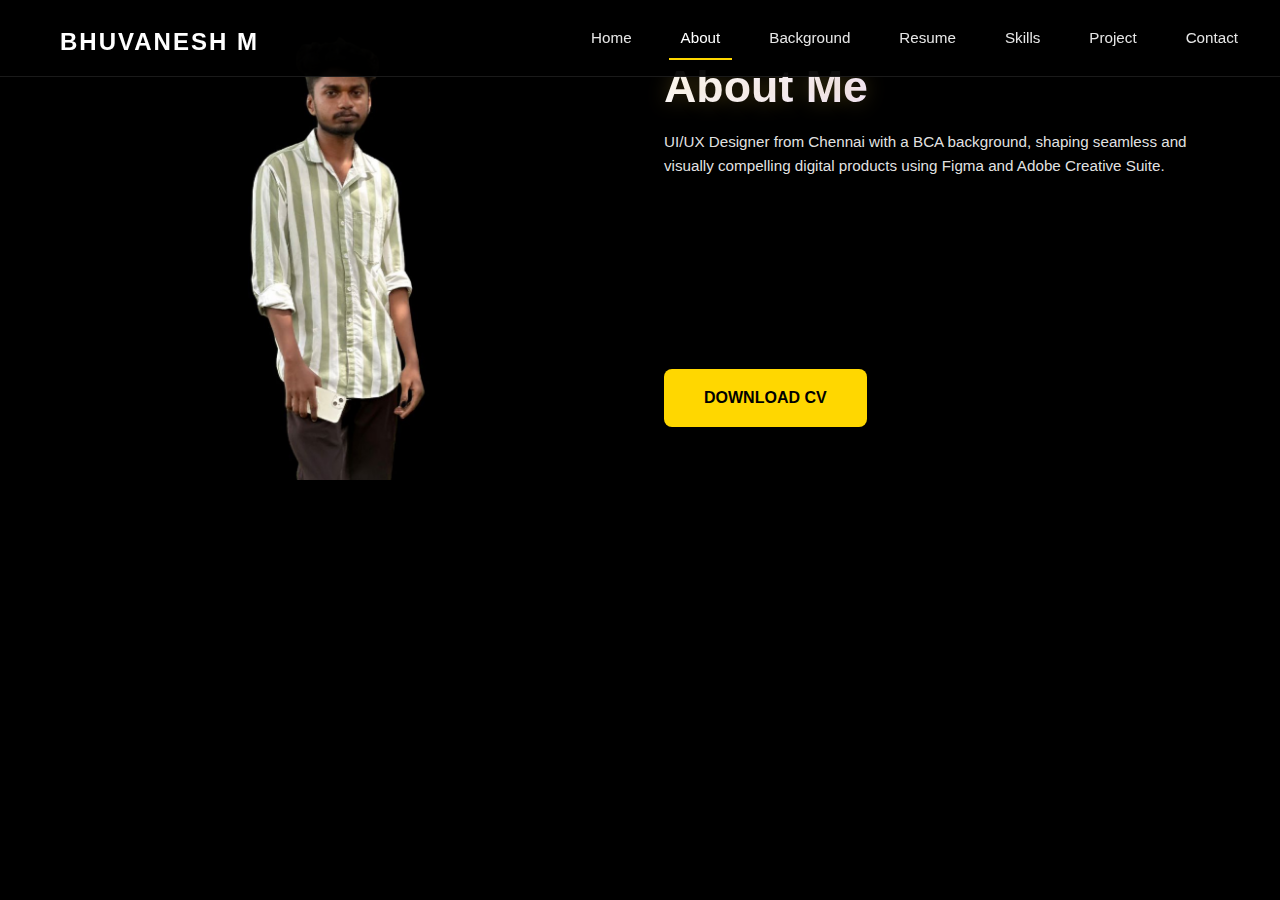
<file: about.html>
<!DOCTYPE html>
<html lang="en">
  <head>
    <meta charset="UTF-8" />
    <meta name="viewport" content="width=device-width, initial-scale=1.0" />
    <meta name="description" content="Bhuvanesh M - About Me" />
    <title>About Me - Bhuvanesh M</title>
    <link rel="stylesheet" href="css/style.css" />
  </head>
  <body>
    <!-- Navigation -->
    <nav class="navbar" id="navbar">
      <div class="navbar-container">
        <div class="navbar-left">
          <a href="index.html" class="navbar-logo">BHUVANESH M</a>
        </div>
        <div class="navbar-right">
          <ul class="navbar-menu" id="navbarMenu">
            <li class="navbar-item">
              <a href="index.html" class="navbar-link">Home</a>
            </li>
            <li class="navbar-item">
              <a href="about.html" class="navbar-link active">About</a>
            </li>
            <li class="navbar-item">
              <a href="#background" class="navbar-link">Background</a>
            </li>
            <li class="navbar-item">
              <a
                href="assets/resume/Bhuvanesh Resume.pdf"
                download
                class="navbar-link"
                >Resume</a
              >
            </li>
            <li class="navbar-item">
              <a href="#skills" class="navbar-link">Skills</a>
            </li>
            <li class="navbar-item">
              <a href="projects.html" class="navbar-link">Project</a>
            </li>
            <li class="navbar-item">
              <a href="contact.html" class="navbar-link">Contact</a>
            </li>
          </ul>
          <button class="menu-toggle" id="menuToggle" aria-label="Toggle menu">
            <span></span>
            <span></span>
            <span></span>
          </button>
        </div>
      </div>
    </nav>

    <!-- About Section -->
    <section class="about section" id="about">
      <div class="container">
        <div class="about-content-wrapper">
          <!-- Left Content - Image -->
          <div class="about-left fade-in">
            <div class="about-image-container">
              <img
                src="assets/images/profile/about-image.png"
                alt="Bhuvanesh M"
              />
            </div>
          </div>
          <!-- Right Content - Text -->
          <div class="about-right fade-in">
            <h1 class="about-title">About Me</h1>
            <p class="about-intro">
              UI/UX Designer from Chennai with a BCA background, shaping
              seamless and visually compelling digital products using Figma and
              Adobe Creative Suite.
            </p>
            <div class="about-details">
              <div class="detail-row">
                <span class="detail-label">Name:</span>
                <span class="detail-value">Bhuvanesh M</span>
              </div>
              <div class="detail-row">
                <span class="detail-label">Date of birth:</span>
                <span class="detail-value">23 April 2005</span>
              </div>
              <div class="detail-row">
                <span class="detail-label">Address:</span>
                <span class="detail-value">Chennai, Tamil Nadu, India</span>
              </div>
              <div class="detail-row">
                <span class="detail-label">Zip code:</span>
                <span class="detail-value">600129</span>
              </div>
              <div class="detail-row">
                <span class="detail-label">Email:</span>
                <span class="detail-value">mbhuvanesh325@gmail.com</span>
              </div>
              <div class="detail-row">
                <span class="detail-label">Phone:</span>
                <span class="detail-value">+91 7904232328</span>
              </div>
            </div>
            <div class="about-cta">
              <a
                href="assets/resume/Bhuvanesh Resume.pdf"
                download
                class="btn-primary"
                id="aboutResumeDownload"
              >
                DOWNLOAD CV
              </a>
            </div>
          </div>
        </div>
      </div>
    </section>

    <!-- Scripts -->
    <script src="js/navbar.js"></script>
    <script src="js/animations.js"></script>
    <script src="js/main.js"></script>
  </body>
</html>
</file>
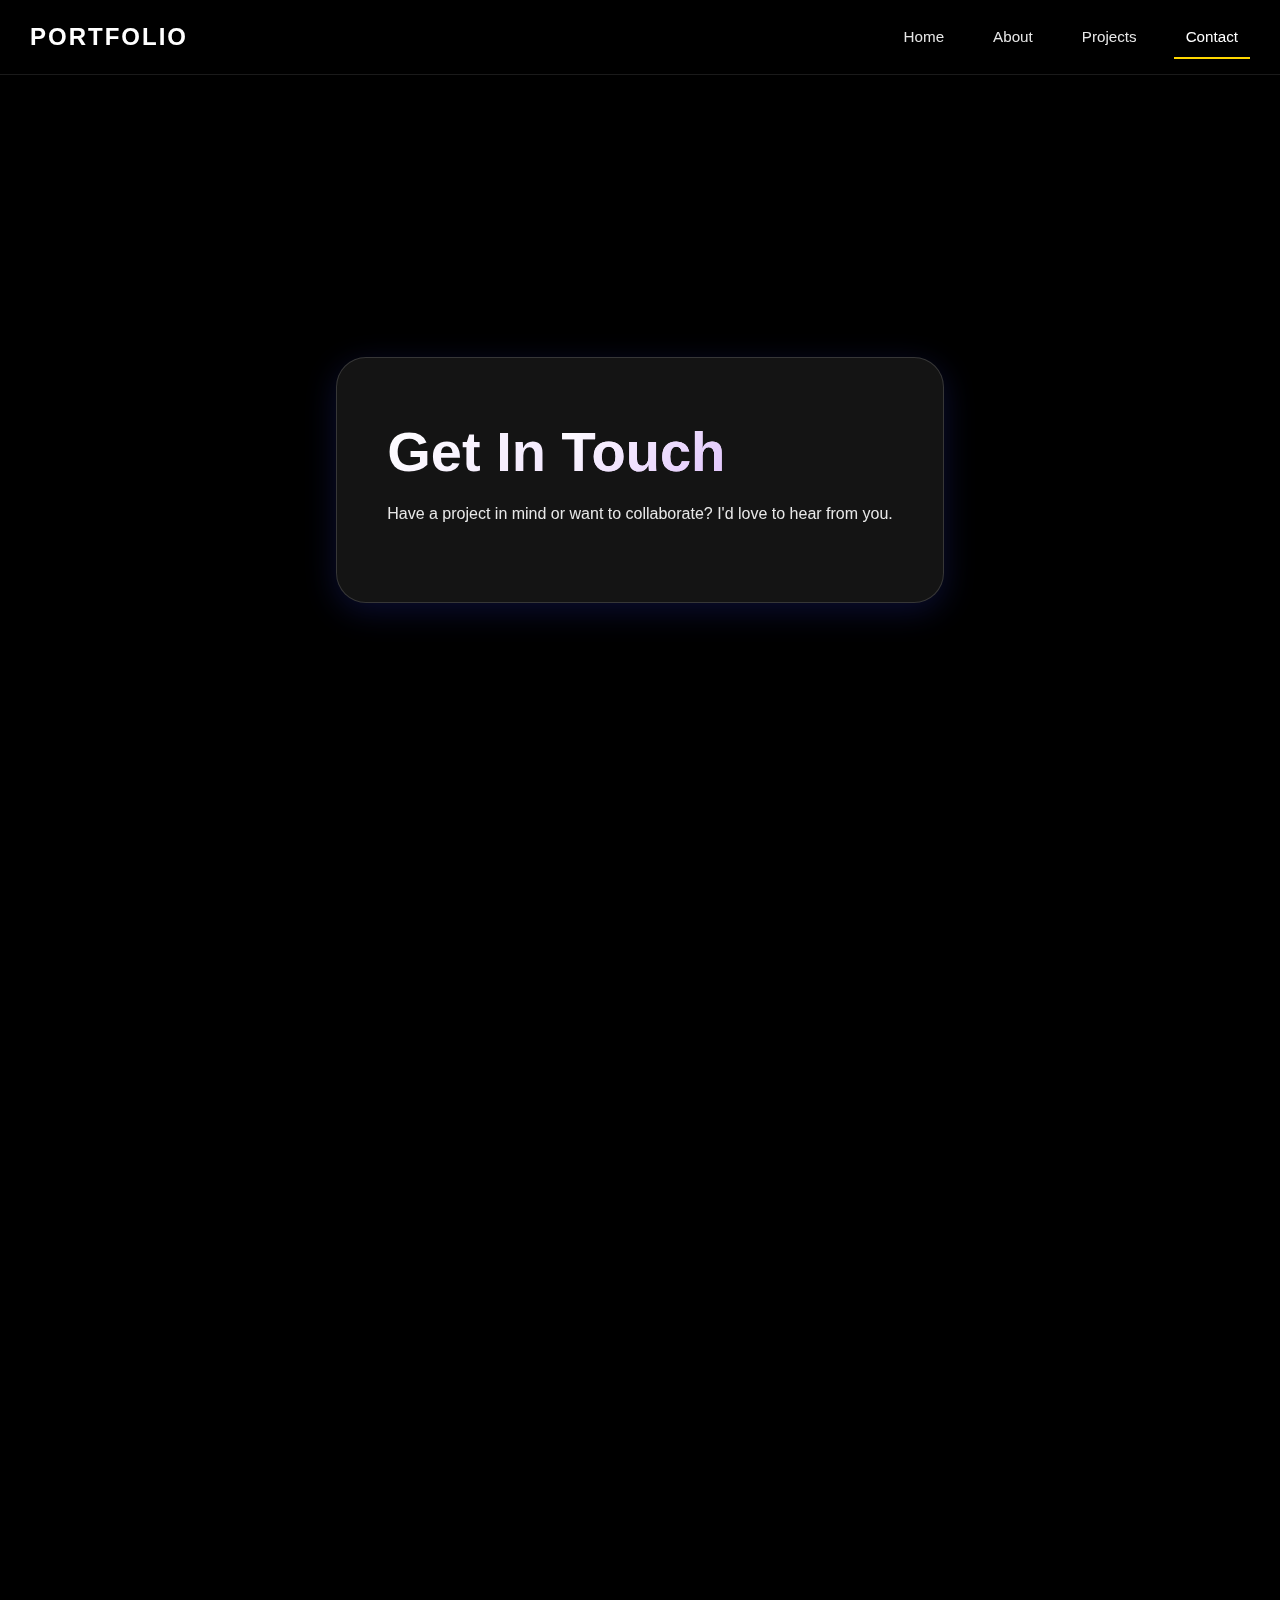
<file: contact.html>
<!DOCTYPE html>
<html lang="en">
<head>
    <meta charset="UTF-8">
    <meta name="viewport" content="width=device-width, initial-scale=1.0">
    <meta name="description" content="Contact Me - Get in Touch">
    <title>Portfolio - Contact</title>
    <link rel="stylesheet" href="css/style.css">
    <link rel="stylesheet" href="css/responsive.css">
</head>
<body>
    <!-- Floating Orbs Background -->
    <div class="orbs">
        <div class="orb orb-1"></div>
        <div class="orb orb-2"></div>
        <div class="orb orb-3"></div>
    </div>

    <!-- Navigation -->
    <nav class="navbar" id="navbar">
        <div class="navbar-container">
            <a href="index.html" class="navbar-logo">Portfolio</a>
            <button class="menu-toggle" id="menuToggle" aria-label="Toggle menu">
                <span></span>
                <span></span>
                <span></span>
            </button>
            <ul class="navbar-menu" id="navbarMenu">
                <li class="navbar-item">
                    <a href="index.html" class="navbar-link">Home</a>
                </li>
                <li class="navbar-item">
                    <a href="about.html" class="navbar-link">About</a>
                </li>
                <li class="navbar-item">
                    <a href="projects.html" class="navbar-link">Projects</a>
                </li>
                <li class="navbar-item">
                    <a href="contact.html" class="navbar-link active">Contact</a>
                </li>
            </ul>
        </div>
    </nav>

    <!-- Contact Hero Section -->
    <section class="hero section">
        <div class="container">
            <div class="glass-card fade-in">
                <h1>Get In <span style="background: linear-gradient(135deg, #ffffff 0%, #e0c3fc 100%); -webkit-background-clip: text; -webkit-text-fill-color: transparent;">Touch</span></h1>
                <p class="contact-hero-description">
                    Have a project in mind or want to collaborate? I'd love to hear from you.
                </p>
            </div>
        </div>
    </section>

    <!-- Contact Section -->
    <section class="contact-section section">
        <div class="container">
            <div class="contact-wrapper">
                <!-- Contact Information -->
                <div class="contact-info fade-in">
                    <h2>Let's Connect</h2>
                    <p>
                        I'm always open to discussing new projects, creative ideas, or 
                        opportunities to be part of your vision. Feel free to reach out!
                    </p>
                    <div class="contact-details">
                        <div class="contact-item">
                            <div class="contact-icon">📧</div>
                            <div class="contact-detail">
                                <h3>Email</h3>
                                <p>your.email@example.com</p>
                            </div>
                        </div>
                        <div class="contact-item">
                            <div class="contact-icon">📱</div>
                            <div class="contact-detail">
                                <h3>Phone</h3>
                                <p>+1 (234) 567-8900</p>
                            </div>
                        </div>
                        <div class="contact-item">
                            <div class="contact-icon">📍</div>
                            <div class="contact-detail">
                                <h3>Location</h3>
                                <p>Your City, Country</p>
                            </div>
                        </div>
                    </div>
                    <div class="contact-social">
                        <h3>Follow Me</h3>
                        <div class="footer-social">
                            <a href="#" class="social-link" aria-label="LinkedIn">in</a>
                            <a href="#" class="social-link" aria-label="GitHub">gh</a>
                            <a href="#" class="social-link" aria-label="Twitter">tw</a>
                            <a href="#" class="social-link" aria-label="Instagram">ig</a>
                        </div>
                    </div>
                </div>

                <!-- Contact Form -->
                <div class="contact-form-wrapper fade-in">
                    <form class="contact-form" id="contactForm">
                        <div class="form-group">
                            <label for="name">Name *</label>
                            <input type="text" id="name" name="name" required placeholder="Your Name">
                            <span class="error-message" id="nameError"></span>
                        </div>
                        <div class="form-group">
                            <label for="email">Email *</label>
                            <input type="email" id="email" name="email" required placeholder="your.email@example.com">
                            <span class="error-message" id="emailError"></span>
                        </div>
                        <div class="form-group">
                            <label for="subject">Subject *</label>
                            <input type="text" id="subject" name="subject" required placeholder="Subject">
                            <span class="error-message" id="subjectError"></span>
                        </div>
                        <div class="form-group">
                            <label for="message">Message *</label>
                            <textarea id="message" name="message" rows="6" required placeholder="Your message..."></textarea>
                            <span class="error-message" id="messageError"></span>
                        </div>
                        <button type="submit" class="clay-btn">
                            Send Message
                        </button>
                        <div class="form-message" id="formMessage"></div>
                    </form>
                </div>
            </div>
        </div>
    </section>

    <!-- Footer -->
    <footer class="footer">
        <div class="footer-container">
            <div class="footer-content">
                <div class="footer-section">
                    <h3>Portfolio</h3>
                    <p>Creating beautiful digital experiences with passion and precision.</p>
                    <div class="footer-social">
                        <a href="#" class="social-link" aria-label="LinkedIn">in</a>
                        <a href="#" class="social-link" aria-label="GitHub">gh</a>
                        <a href="#" class="social-link" aria-label="Twitter">tw</a>
                        <a href="#" class="social-link" aria-label="Instagram">ig</a>
                    </div>
                </div>
                <div class="footer-section">
                    <h3>Quick Links</h3>
                    <p><a href="index.html">Home</a></p>
                    <p><a href="about.html">About</a></p>
                    <p><a href="projects.html">Projects</a></p>
                    <p><a href="contact.html">Contact</a></p>
                </div>
                <div class="footer-section">
                    <h3>Contact</h3>
                    <p>Email: your.email@example.com</p>
                    <p>Phone: +1 (234) 567-8900</p>
                </div>
            </div>
            <div class="footer-bottom">
                <p>&copy; 2025 Portfolio. All rights reserved.</p>
            </div>
        </div>
    </footer>

    <!-- Scroll to Top Button -->
    <button class="fab" id="scrollToTop" aria-label="Scroll to top">↑</button>

    <!-- Scripts -->
    <script src="js/navbar.js"></script>
    <script src="js/animations.js"></script>
    <script src="js/form-validation.js"></script>
    <script src="js/main.js"></script>
</body>
</html>
</file>
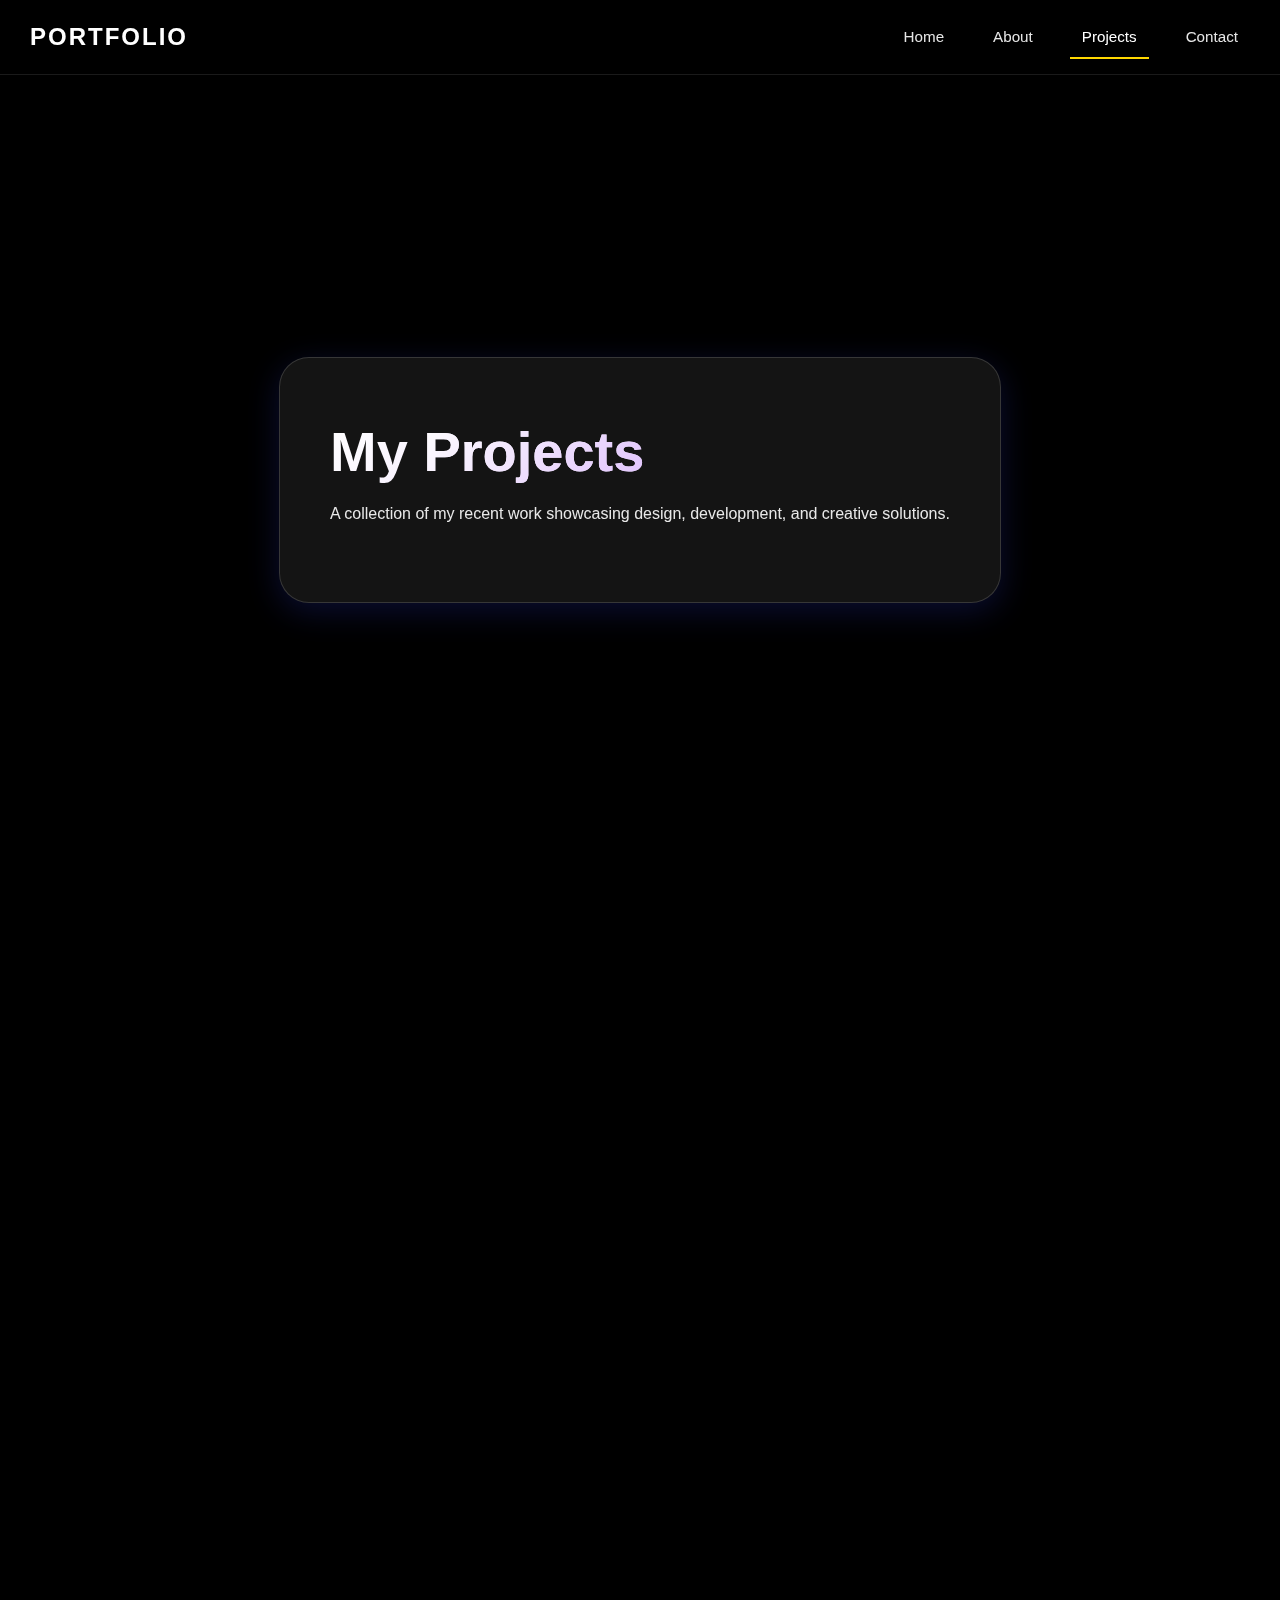
<file: projects.html>
<!DOCTYPE html>
<html lang="en">
<head>
    <meta charset="UTF-8">
    <meta name="viewport" content="width=device-width, initial-scale=1.0">
    <meta name="description" content="My Projects - Portfolio Showcase">
    <title>Portfolio - Projects</title>
    <link rel="stylesheet" href="css/style.css">
    <link rel="stylesheet" href="css/responsive.css">
</head>
<body>
    <!-- Floating Orbs Background -->
    <div class="orbs">
        <div class="orb orb-1"></div>
        <div class="orb orb-2"></div>
        <div class="orb orb-3"></div>
    </div>

    <!-- Navigation -->
    <nav class="navbar" id="navbar">
        <div class="navbar-container">
            <a href="index.html" class="navbar-logo">Portfolio</a>
            <button class="menu-toggle" id="menuToggle" aria-label="Toggle menu">
                <span></span>
                <span></span>
                <span></span>
            </button>
            <ul class="navbar-menu" id="navbarMenu">
                <li class="navbar-item">
                    <a href="index.html" class="navbar-link">Home</a>
                </li>
                <li class="navbar-item">
                    <a href="about.html" class="navbar-link">About</a>
                </li>
                <li class="navbar-item">
                    <a href="projects.html" class="navbar-link active">Projects</a>
                </li>
                <li class="navbar-item">
                    <a href="contact.html" class="navbar-link">Contact</a>
                </li>
            </ul>
        </div>
    </nav>

    <!-- Projects Hero Section -->
    <section class="hero section">
        <div class="container">
            <div class="glass-card fade-in">
                <h1>My <span style="background: linear-gradient(135deg, #ffffff 0%, #e0c3fc 100%); -webkit-background-clip: text; -webkit-text-fill-color: transparent;">Projects</span></h1>
                <p class="projects-hero-description">
                    A collection of my recent work showcasing design, development, and creative solutions.
                </p>
            </div>
        </div>
    </section>

    <!-- Projects Filter Section -->
    <section class="projects-filter-section">
        <div class="container">
            <div class="filter-buttons fade-in">
                <button class="filter-btn active" data-filter="all">All Projects</button>
                <button class="filter-btn" data-filter="web">Web Design</button>
                <button class="filter-btn" data-filter="mobile">Mobile App</button>
                <button class="filter-btn" data-filter="ui">UI/UX</button>
                <button class="filter-btn" data-filter="graphic">Graphic Design</button>
            </div>
        </div>
    </section>

    <!-- Projects Grid Section -->
    <section class="projects section">
        <div class="container">
            <div class="projects-grid" id="projectsGrid">
                <!-- Projects will be loaded from JSON -->
            </div>
        </div>
    </section>

    <!-- CTA Section -->
    <section class="cta-section section">
        <div class="container text-center fade-in">
            <h2>Have a Project in Mind?</h2>
            <p>Let's collaborate and bring your ideas to life.</p>
            <a href="contact.html" class="clay-btn">
                Start a Project
            </a>
        </div>
    </section>

    <!-- Footer -->
    <footer class="footer">
        <div class="footer-container">
            <div class="footer-content">
                <div class="footer-section">
                    <h3>Portfolio</h3>
                    <p>Creating beautiful digital experiences with passion and precision.</p>
                    <div class="footer-social">
                        <a href="#" class="social-link" aria-label="LinkedIn">in</a>
                        <a href="#" class="social-link" aria-label="GitHub">gh</a>
                        <a href="#" class="social-link" aria-label="Twitter">tw</a>
                        <a href="#" class="social-link" aria-label="Instagram">ig</a>
                    </div>
                </div>
                <div class="footer-section">
                    <h3>Quick Links</h3>
                    <p><a href="index.html">Home</a></p>
                    <p><a href="about.html">About</a></p>
                    <p><a href="projects.html">Projects</a></p>
                    <p><a href="contact.html">Contact</a></p>
                </div>
                <div class="footer-section">
                    <h3>Contact</h3>
                    <p>Email: your.email@example.com</p>
                    <p>Phone: +1 (234) 567-8900</p>
                </div>
            </div>
            <div class="footer-bottom">
                <p>&copy; 2025 Portfolio. All rights reserved.</p>
            </div>
        </div>
    </footer>

    <!-- Scroll to Top Button -->
    <button class="fab" id="scrollToTop" aria-label="Scroll to top">↑</button>

    <!-- Scripts -->
    <script src="js/navbar.js"></script>
    <script src="js/animations.js"></script>
    <script src="js/main.js"></script>
</body>
</html>
</file>
<file: css/responsive.css>
/* ============================================
   Responsive Styles - Homepage Only
   ============================================ */

/* Hero Section */
.hero {
    position: relative;
    padding: 140px 40px 80px;
    min-height: 100vh;
    display: flex;
    align-items: center;
    justify-content: center;
}

.hero-content-wrapper {
    display: grid;
    grid-template-columns: 1fr 1fr;
    gap: var(--spacing-xl);
    align-items: center;
    max-width: 1200px;
    width: 100%;
}

.hero-left {
    text-align: left;
}

.hero-greeting {
    font-size: 1.2rem;
    color: var(--text-primary);
    margin-bottom: var(--spacing-sm);
    font-weight: 400;
    letter-spacing: 2px;
}

.hero-name {
    font-size: clamp(3rem, 6vw, 5rem);
    font-weight: 800;
    line-height: 1.1;
    margin-bottom: var(--spacing-md);
    color: var(--text-primary);
}

.hero-name .name-highlight {
    color: var(--accent-color);
    display: block;
}

.hero-profession {
    font-size: clamp(1.2rem, 2vw, 1.5rem);
    color: var(--text-primary);
    margin-bottom: var(--spacing-lg);
    font-weight: 400;
}

.hero-buttons {
    display: flex;
    gap: var(--spacing-md);
    margin-bottom: var(--spacing-lg);
    flex-wrap: wrap;
}

.btn-primary {
    padding: 16px 40px;
    background: var(--accent-color);
    color: #000000;
    border: none;
    border-radius: 8px;
    font-weight: 600;
    font-size: 16px;
    cursor: pointer;
    transition: var(--transition-base);
    text-decoration: none;
    display: inline-block;
}

.btn-primary:hover {
    background: var(--accent-hover);
    transform: translateY(-2px);
    box-shadow: 0 4px 12px rgba(255, 215, 0, 0.4);
}

.btn-secondary {
    padding: 16px 40px;
    background: transparent;
    color: var(--text-primary);
    border: 2px solid var(--text-primary);
    border-radius: 8px;
    font-weight: 600;
    font-size: 16px;
    cursor: pointer;
    transition: var(--transition-base);
    text-decoration: none;
    display: inline-block;
}

.btn-secondary:hover {
    background: var(--text-primary);
    color: var(--bg-primary);
    transform: translateY(-2px);
}

.hero-social {
    display: flex;
    gap: var(--spacing-md);
    margin-top: var(--spacing-lg);
}

.social-icon {
    width: 40px;
    height: 40px;
    display: flex;
    align-items: center;
    justify-content: center;
    color: var(--text-primary);
    transition: var(--transition-base);
    border-radius: 50%;
}

.social-icon:hover {
    color: var(--accent-color);
    transform: translateY(-3px);
}

.social-icon svg {
    width: 24px;
    height: 24px;
}

/* Hero Right - Profile Image */
.hero-right {
    display: flex;
    justify-content: center;
    align-items: center;
}

.profile-image-container {
    width: 400px;
    height: 500px;
    position: relative;
    display: flex;
    align-items: center;
    justify-content: center;
}

.profile-image-container img {
    width: 100%;
    height: 100%;
    object-fit: cover;
    border-radius: 0;
}

.profile-placeholder {
    font-size: 200px;
    opacity: 0.3;
}

body.has-profile-image .profile-image-container img {
    display: block;
}

body.has-profile-image .profile-placeholder {
    display: none;
}

/* Fade In Animation */
.fade-in {
    opacity: 0;
    transform: translateY(30px);
    transition: opacity 0.6s ease, transform 0.6s ease;
}

.fade-in.visible {
    opacity: 1;
    transform: translateY(0);
}

/* ============================================
   Responsive Breakpoints
   ============================================ */

/* Tablet */
@media (max-width: 968px) {
    .hero-content-wrapper {
        grid-template-columns: 1fr;
        gap: var(--spacing-lg);
        text-align: center;
    }

    .hero-left {
        text-align: center;
    }

    .hero-buttons {
        justify-content: center;
    }

    .hero-social {
        justify-content: center;
    }

    .profile-image-container {
        width: 300px;
        height: 400px;
        margin: 0 auto;
    }
}

/* Mobile */
@media (max-width: 768px) {
    .hero {
        padding: 100px 20px 60px;
        min-height: auto;
    }

    .hero-content-wrapper {
        grid-template-columns: 1fr;
        gap: var(--spacing-lg);
        text-align: center;
    }

    .hero-left {
        text-align: center;
    }

    .hero-buttons {
        flex-direction: column;
        align-items: stretch;
        justify-content: center;
    }

    .hero-buttons .btn-primary,
    .hero-buttons .btn-secondary {
        width: 100%;
    }

    .hero-social {
        justify-content: center;
    }

    .profile-image-container {
        width: 300px;
        height: 400px;
        margin: 0 auto;
    }
}

/* Small Mobile */
@media (max-width: 480px) {
    .hero {
        padding: 80px 15px 40px;
    }

    .profile-image-container {
        width: 250px;
        height: 350px;
    }

    .profile-placeholder {
        font-size: 150px;
    }
}
</file>
<file: css/style.css>
/* ============================================
   Main Stylesheet - Portfolio
   Claymorphism Design with Conditional Glassmorphism
   Bootstrap 5.3.2 Integration
   ============================================ */

/* Override Bootstrap defaults to maintain custom design */
.container {
    max-width: 1200px;
}

/* Bootstrap responsive utilities integration */
@media (max-width: 991.98px) {
    .container {
        padding-left: 15px;
        padding-right: 15px;
    }
}

/* Import Google Fonts */
@import url('https://fonts.googleapis.com/css2?family=Inter:wght@300;400;500;600;700;800&display=swap');

/* ============================================
   CSS Variables - Claymorphism Color Scheme
   ============================================ */
:root {
    /* Primary Colors */
    --primary-color: #667eea;
    --primary-dark: #764ba2;
    --primary-light: #f093fb;
    
    /* Surface Colors */
    --surface-color: #8b5cf6;
    --surface-dark: #6d28d9;
    --surface-light: #a78bfa;
    
    /* Text Colors */
    --text-primary: #ffffff;
    --text-secondary: rgba(255, 255, 255, 0.9);
    --text-muted: rgba(255, 255, 255, 0.85);
    
    /* Background - Black Theme */
    --bg-primary: #000000;
    --bg-gradient: #000000;
    
    /* Accent Colors - Yellow/Gold */
    --accent-color: #FFD700;
    --accent-hover: #FFA500;
    
    /* Claymorphism Shadows */
    --clay-shadow-outset: 
        12px 12px 24px rgba(99, 102, 241, 0.4),
        -12px -12px 24px rgba(167, 139, 250, 0.4);
    
    --clay-shadow-inset: 
        inset 3px 3px 6px rgba(255, 255, 255, 0.1),
        inset -3px -3px 6px rgba(0, 0, 0, 0.1);
    
    --clay-shadow-combined: 
        12px 12px 24px rgba(99, 102, 241, 0.4),
        -12px -12px 24px rgba(167, 139, 250, 0.4),
        inset 3px 3px 6px rgba(255, 255, 255, 0.1),
        inset -3px -3px 6px rgba(0, 0, 0, 0.1);
    
    --clay-shadow-button: 
        8px 8px 16px rgba(99, 102, 241, 0.4),
        -8px -8px 16px rgba(167, 139, 250, 0.4),
        inset 2px 2px 4px rgba(255, 255, 255, 0.1),
        inset -2px -2px 4px rgba(0, 0, 0, 0.1);
    
    /* Glassmorphism (only when profile image exists) */
    --glass-bg: rgba(255, 255, 255, 0.1);
    --glass-border: rgba(255, 255, 255, 0.2);
    --glass-shadow: 0 8px 32px 0 rgba(31, 38, 135, 0.37);
    
    /* Spacing */
    --spacing-xs: 0.5rem;
    --spacing-sm: 1rem;
    --spacing-md: 2rem;
    --spacing-lg: 3rem;
    --spacing-xl: 4rem;
    --spacing-2xl: 6rem;
    
    /* Typography */
    --font-primary: 'Inter', -apple-system, BlinkMacSystemFont, 'Segoe UI', sans-serif;
    
    /* Transitions */
    --transition-fast: 0.2s ease;
    --transition-base: 0.3s ease;
    --transition-slow: 0.5s ease;
    
    /* Border Radius */
    --radius-sm: 12px;
    --radius-md: 20px;
    --radius-lg: 25px;
    --radius-xl: 30px;
    --radius-full: 50%;
}

/* ============================================
   Reset & Base Styles
   ============================================ */
* {
    margin: 0;
    padding: 0;
    box-sizing: border-box;
}

html, body {
    width: 100%;
    height: 100%;
    overflow-x: hidden;
}

html {
    scroll-behavior: smooth;
}

body {
    font-family: var(--font-primary);
    font-size: 16px;
    line-height: 1.6;
    color: var(--text-primary);
    background: var(--bg-primary);
    -webkit-font-smoothing: antialiased;
    -moz-osx-font-smoothing: grayscale;
}

/* ============================================
   Typography
   ============================================ */
h1, h2, h3, h4, h5, h6 {
    font-family: var(--font-primary);
    font-weight: 700;
    line-height: 1.2;
    margin-bottom: var(--spacing-sm);
    color: var(--text-primary);
}

h1 {
    font-size: clamp(2.5rem, 5vw, 3.5rem);
    font-weight: 800;
    background: linear-gradient(135deg, #ffffff 0%, #e0c3fc 100%);
    -webkit-background-clip: text;
    -webkit-text-fill-color: transparent;
    background-clip: text;
}

h2 {
    font-size: clamp(2rem, 4vw, 2.625rem);
    font-weight: 700;
}

h3 {
    font-size: clamp(1.5rem, 3vw, 1.375rem);
    font-weight: 600;
}

p {
    margin-bottom: var(--spacing-sm);
    color: var(--text-secondary);
    font-size: 1rem;
}

a {
    text-decoration: none;
    color: inherit;
    transition: var(--transition-base);
}

/* ============================================
   Utility Classes
   ============================================ */
.container {
    max-width: 1200px;
    margin: 0 auto;
    padding: 0 var(--spacing-md);
}

.section {
    position: relative;
    z-index: 1;
    padding: var(--spacing-2xl) 0;
    min-height: 100vh;
    display: flex;
    align-items: center;
}

.section-title {
    text-align: center;
    margin-bottom: var(--spacing-xl);
}

.text-center {
    text-align: center;
}

.fade-in {
    opacity: 0;
    transform: translateY(30px);
    transition: opacity 0.6s ease, transform 0.6s ease;
}

.fade-in.visible {
    opacity: 1;
    transform: translateY(0);
}

/* Hero Content Transition Animation */
.fade-out {
    opacity: 0;
    transform: translateY(-20px);
    transition: opacity 0.5s ease, transform 0.5s ease;
}

.fade-in-content {
    opacity: 0;
    transform: translateY(20px);
    animation: fadeInUp 0.8s ease forwards;
}

@keyframes fadeInUp {
    to {
        opacity: 1;
        transform: translateY(0);
    }
}

/* ============================================
   Navbar Component
   ============================================ */
.navbar {
    position: fixed;
    top: 0;
    left: 0;
    width: 100%;
    background: rgba(0, 0, 0, 0.95);
    z-index: 1000;
    padding: 15px 0;
    transition: var(--transition-base);
    border-bottom: 1px solid rgba(255, 255, 255, 0.1);
}

.navbar.scrolled {
    background: rgba(0, 0, 0, 0.98);
    box-shadow: 0 2px 10px rgba(0, 0, 0, 0.5);
}

.navbar-container {
    max-width: 1400px;
    margin: 0 auto;
    padding: 0 40px;
    display: flex;
    justify-content: space-between;
    align-items: center;
    width: 100%;
    position: relative;
}

.navbar-left {
    flex: 0 0 auto;
    margin-right: auto;
    padding-left: 30px;
    padding-top: 8px;
}

.navbar-right {
    flex: 0 0 auto;
    display: flex;
    align-items: center;
    gap: 20px;
    margin-left: auto;
}

.navbar-logo {
    font-family: var(--font-primary);
    font-size: clamp(0.9rem, 2.5vw, 1.5rem);
    font-weight: 800;
    color: var(--text-primary);
    text-transform: uppercase;
    letter-spacing: clamp(1px, 0.2vw, 2px);
    transition: var(--transition-base);
    text-decoration: none;
    display: block;
}

.navbar-logo:hover {
    color: var(--accent-color);
}

.navbar-menu {
    display: flex;
    list-style: none;
    gap: 25px;
    align-items: center;
    margin: 0;
    padding: 0;
    flex-wrap: nowrap;
}

.navbar-item {
    position: relative;
}

.navbar-link {
    color: var(--text-secondary);
    font-weight: 500;
    padding: clamp(6px, 1.5vw, 8px) clamp(10px, 2vw, 12px);
    transition: var(--transition-base);
    position: relative;
    text-decoration: none;
    font-size: clamp(0.85rem, 2vw, 0.95rem);
    white-space: nowrap;
    display: block;
    min-height: 44px; /* Touch target */
    display: flex;
    align-items: center;
}

.navbar-link::after {
    content: '';
    position: absolute;
    bottom: 0;
    left: 0;
    width: 0;
    height: 2px;
    background: var(--accent-color);
    transition: var(--transition-base);
}

.navbar-link:hover,
.navbar-link.active {
    color: var(--text-primary);
}

.navbar-link:hover::after,
.navbar-link.active::after {
    width: 100%;
}

.menu-toggle {
    display: none;
    flex-direction: column;
    gap: 5px;
    background: transparent;
    border: none;
    cursor: pointer;
    padding: 8px;
    z-index: 1001;
}

.menu-toggle span {
    width: 25px;
    height: 3px;
    background: var(--text-primary);
    border-radius: 2px;
    transition: var(--transition-base);
}

.menu-toggle.active span:nth-child(1) {
    transform: rotate(45deg) translate(8px, 8px);
}

.menu-toggle.active span:nth-child(2) {
    opacity: 0;
}

.menu-toggle.active span:nth-child(3) {
    transform: rotate(-45deg) translate(7px, -7px);
}

/* ============================================
   Hero Section
   ============================================ */
.hero {
    position: relative;
    padding: 120px 40px 60px;
    min-height: 100vh;
    display: flex;
    align-items: center;
    justify-content: center;
}

.hero-content-wrapper {
    display: grid;
    grid-template-columns: 1fr 1fr;
    gap: var(--spacing-xl);
    align-items: center;
    max-width: 1200px;
    width: 100%;
}

.hero-left {
    text-align: left;
}

.hero-greeting {
    font-size: 1rem;
    color: var(--text-primary);
    margin-bottom: var(--spacing-xs);
    font-weight: 400;
    letter-spacing: 2px;
}

.hero-name {
    font-size: clamp(2.5rem, 5vw, 4rem);
    font-weight: 800;
    line-height: 1.1;
    margin-bottom: var(--spacing-sm);
    color: var(--text-primary);
    position: relative;
}

.hero-name .name-highlight {
    display: inline-block;
    position: relative;
    background: radial-gradient(
        circle at center,
        #00D9FF 0%,
        #00C8FF 25%,
        #0099CC 50%,
        #667EEA 75%,
        #764BA2 100%
    );
    background-size: 200% 200%;
    -webkit-background-clip: text;
    -webkit-text-fill-color: transparent;
    background-clip: text;
    animation: radialGradientShift 4s ease-in-out infinite;
    position: relative;
    z-index: 1;
    /* Fix glitch - hardware acceleration and rendering optimization */
    will-change: background-position;
    transform: translateZ(0);
    backface-visibility: hidden;
    -webkit-font-smoothing: antialiased;
    -moz-osx-font-smoothing: grayscale;
    contain: layout style paint;
}

.hero-name .name-highlight::before {
    content: '';
    position: absolute;
    top: 0;
    left: 0;
    right: 0;
    bottom: 0;
    background: radial-gradient(
        circle at 50% 50%,
        rgba(0, 217, 255, 0.3) 0%,
        rgba(0, 200, 255, 0.25) 30%,
        rgba(102, 126, 234, 0.2) 60%,
        rgba(118, 75, 162, 0.15) 100%
    );
    filter: blur(20px);
    z-index: -1;
    animation: radialGlow 3s ease-in-out infinite alternate;
    border-radius: 50%;
    /* Fix glitch - hardware acceleration */
    will-change: transform, opacity;
    transform: translateZ(0) scale3d(1.2, 1.2, 1);
    backface-visibility: hidden;
}

.hero-name .name-highlight::after {
    content: '';
    position: absolute;
    top: 50%;
    left: 50%;
    width: 120%;
    height: 120%;
    background: radial-gradient(
        circle at center,
        rgba(0, 217, 255, 0.25) 0%,
        rgba(0, 200, 255, 0.2) 30%,
        rgba(102, 126, 234, 0.15) 50%,
        rgba(118, 75, 162, 0.1) 70%,
        transparent 85%
    );
    border-radius: 50%;
    transform: translate3d(-50%, -50%, 0);
    z-index: -2;
    animation: radialPulse 2.5s ease-in-out infinite;
    /* Fix glitch - hardware acceleration */
    will-change: transform, opacity;
    backface-visibility: hidden;
}

@keyframes radialGradientShift {
    0%, 100% {
        background-position: 0% 50%;
    }
    50% {
        background-position: 100% 50%;
    }
}

@keyframes radialGlow {
    0% {
        opacity: 0.4;
        transform: translateZ(0) scale3d(1.1, 1.1, 1);
    }
    100% {
        opacity: 0.7;
        transform: translateZ(0) scale3d(1.3, 1.3, 1);
    }
}

@keyframes radialPulse {
    0%, 100% {
        opacity: 0.3;
        transform: translate3d(-50%, -50%, 0) scale3d(1, 1, 1);
    }
    50% {
        opacity: 0.6;
        transform: translate3d(-50%, -50%, 0) scale3d(1.1, 1.1, 1);
    }
}

.hero-profession {
    font-size: clamp(1rem, 1.8vw, 1.3rem);
    margin-bottom: var(--spacing-sm);
    font-weight: 400;
    position: relative;
    display: inline-block;
    color: var(--text-primary);
    padding: 8px 0;
    line-height: 1.4;
}

.hero-profession .profession-highlight {
    display: inline !important;
    position: relative !important;
    font-size: inherit !important;
    font-weight: inherit !important;
    line-height: inherit !important;
    color: var(--text-primary) !important;
    z-index: 1 !important;
    margin-right: 0 !important;
    vertical-align: baseline !important;
    background: none !important;
    background-image: none !important;
    background-clip: unset !important;
    -webkit-background-clip: unset !important;
    -webkit-text-fill-color: unset !important;
    -moz-background-clip: unset !important;
    -moz-text-fill-color: unset !important;
    animation: none !important;
    transform: none !important;
    will-change: auto !important;
    -webkit-font-smoothing: antialiased !important;
    -moz-osx-font-smoothing: grayscale !important;
}


.hero-profession .profession-highlight::before {
    display: none !important;
}

.hero-profession .profession-highlight::after {
    display: none !important;
}


.hero-description {
    font-size: clamp(0.9rem, 1.5vw, 1.1rem);
    color: var(--text-secondary);
    line-height: 1.7;
    margin-bottom: var(--spacing-md);
    max-width: 600px;
    font-weight: 400;
}

.hero-buttons {
    display: flex;
    gap: var(--spacing-md);
    margin-bottom: var(--spacing-md);
    flex-wrap: wrap;
}

.btn-primary {
    padding: clamp(12px, 2vw, 16px) clamp(24px, 5vw, 40px);
    background: var(--accent-color);
    color: #000000;
    border: none;
    border-radius: 8px;
    font-weight: 600;
    font-size: clamp(0.9rem, 2vw, 1rem);
    cursor: pointer;
    transition: var(--transition-base);
    text-decoration: none;
    display: inline-block;
    min-height: 44px; /* Touch target */
}

.btn-primary:hover {
    background: var(--accent-hover);
    transform: translateY(-2px);
    box-shadow: 0 4px 12px rgba(255, 215, 0, 0.4);
}

.btn-secondary {
    padding: clamp(12px, 2vw, 16px) clamp(24px, 5vw, 40px);
    background: transparent;
    color: var(--text-primary);
    border: 2px solid var(--text-primary);
    border-radius: 8px;
    font-weight: 600;
    font-size: clamp(0.9rem, 2vw, 1rem);
    cursor: pointer;
    transition: var(--transition-base);
    text-decoration: none;
    display: inline-block;
    min-height: 44px; /* Touch target */
}

.btn-secondary:hover {
    background: var(--text-primary);
    color: var(--bg-primary);
    transform: translateY(-2px);
}

.hero-social {
    display: flex;
    gap: var(--spacing-md);
    margin-top: var(--spacing-md);
}

.social-icon {
    width: 40px;
    height: 40px;
    display: flex;
    align-items: center;
    justify-content: center;
    color: var(--text-primary);
    transition: var(--transition-base);
    border-radius: 50%;
}

.social-icon:hover {
    color: var(--accent-color);
    transform: translateY(-3px);
}

.social-icon svg {
    width: 24px;
    height: 24px;
}

.hero-right {
    display: flex;
    justify-content: center;
    align-items: center;
    margin-top: -40px;
}

.profile-image-container {
    width: 450px;
    height: 600px;
    position: relative;
    display: flex;
    align-items: flex-end;
    justify-content: center;
    overflow: hidden;
    transition: transform 0.5s ease;
}

.profile-image-container.image-moved-up {
    transform: translateY(-30px);
}

.profile-image-container img {
    width: 100%;
    height: 100%;
    object-fit: contain;
    object-position: center bottom;
    border-radius: 0;
    display: block;
    transition: opacity 0.5s ease, transform 0.5s ease;
}

/* ============================================
   Glassmorphism Card (Conditional - only when profile image exists)
   ============================================ */
.glass-card {
    background: rgba(255, 255, 255, 0.08);
    backdrop-filter: blur(15px);
    -webkit-backdrop-filter: blur(15px);
    border-radius: var(--radius-xl);
    border: 1px solid rgba(255, 255, 255, 0.15);
    padding: 60px 50px;
    box-shadow: 0 8px 32px 0 rgba(31, 38, 135, 0.37);
    max-width: 800px;
    margin: 0 auto;
    transition: var(--transition-base);
}

body.has-profile-image .glass-card {
    background: var(--glass-bg);
    backdrop-filter: blur(20px);
    -webkit-backdrop-filter: blur(20px);
    border: 1px solid var(--glass-border);
    box-shadow: var(--glass-shadow);
}

/* ============================================
   Profile Claymorphism (Default)
   ============================================ */
.profile-clay {
    width: 180px;
    height: 180px;
    margin: 0 auto var(--spacing-md);
    border-radius: var(--radius-full);
    background: linear-gradient(145deg, var(--surface-light), var(--surface-color));
    box-shadow: var(--clay-shadow-combined);
    display: flex;
    align-items: center;
    justify-content: center;
    font-size: 72px;
    transition: var(--transition-base);
    position: relative;
    overflow: hidden;
}

.profile-clay:hover {
    transform: translateY(-5px);
}

body.has-profile-image .profile-clay {
    background: transparent;
    box-shadow: none;
    border: 2px solid rgba(255, 255, 255, 0.3);
    backdrop-filter: blur(10px);
    -webkit-backdrop-filter: blur(10px);
}

body.has-profile-image .profile-clay img {
    width: 100%;
    height: 100%;
    object-fit: cover;
    border-radius: var(--radius-full);
}

/* ============================================
   Button Components
   ============================================ */
.clay-btn {
    display: inline-flex;
    align-items: center;
    justify-content: center;
    gap: var(--spacing-xs);
    padding: 16px 40px;
    margin: 10px;
    border-radius: var(--radius-md);
    background: linear-gradient(145deg, var(--surface-color), var(--surface-dark));
    box-shadow: var(--clay-shadow-button);
    color: var(--text-primary);
    text-decoration: none;
    font-weight: 600;
    font-size: 16px;
    border: none;
    cursor: pointer;
    transition: var(--transition-base);
    position: relative;
    overflow: hidden;
}

.clay-btn:hover {
    transform: translateY(-3px);
    box-shadow: 
        10px 10px 20px rgba(99, 102, 241, 0.5),
        -10px -10px 20px rgba(167, 139, 250, 0.5);
}

.clay-btn:active {
    transform: translateY(0);
    box-shadow: 
        4px 4px 8px rgba(99, 102, 241, 0.4),
        -4px -4px 8px rgba(167, 139, 250, 0.4);
}

/* ============================================
   Card Components
   ============================================ */
.skill-card {
    background: rgba(255, 255, 255, 0.08);
    backdrop-filter: blur(15px);
    -webkit-backdrop-filter: blur(15px);
    border-radius: var(--radius-lg);
    border: 1px solid rgba(255, 255, 255, 0.15);
    padding: 35px 30px;
    text-align: center;
    transition: var(--transition-base);
}

.skill-card:hover {
    transform: translateY(-8px);
    background: rgba(255, 255, 255, 0.12);
    box-shadow: 0 12px 40px rgba(31, 38, 135, 0.4);
}

.project-card {
    background: rgba(255, 255, 255, 0.1);
    backdrop-filter: blur(20px);
    -webkit-backdrop-filter: blur(20px);
    border-radius: var(--radius-lg);
    border: 1px solid rgba(255, 255, 255, 0.2);
    overflow: hidden;
    transition: var(--transition-base);
    display: flex;
    flex-direction: column;
    height: 100%;
}

.project-card:hover {
    transform: translateY(-10px);
    box-shadow: 0 20px 60px rgba(31, 38, 135, 0.5);
}

/* ============================================
   Footer Component
   ============================================ */
.footer {
    background: rgba(255, 255, 255, 0.05);
    backdrop-filter: blur(15px);
    -webkit-backdrop-filter: blur(15px);
    padding: var(--spacing-xl) 0 var(--spacing-md);
    border-top: 1px solid rgba(255, 255, 255, 0.1);
    margin-top: var(--spacing-2xl);
    position: relative;
    z-index: 1;
}

.footer-container {
    max-width: 1200px;
    margin: 0 auto;
    padding: 0 var(--spacing-md);
}

.footer-content {
    display: grid;
    grid-template-columns: repeat(auto-fit, minmax(250px, 1fr));
    gap: var(--spacing-lg);
    margin-bottom: var(--spacing-lg);
}

.footer-section h3 {
    font-size: 1.25rem;
    margin-bottom: var(--spacing-sm);
    color: var(--text-primary);
}

.footer-section p,
.footer-section a {
    color: var(--text-secondary);
    font-size: 0.95rem;
    line-height: 1.8;
}

.footer-section a:hover {
    color: var(--surface-light);
}

.footer-bottom {
    text-align: center;
    padding-top: var(--spacing-md);
    border-top: 1px solid rgba(255, 255, 255, 0.1);
    color: var(--text-muted);
    font-size: 0.9rem;
}

.footer-bottom p {
    margin: 0;
}

/* ============================================
   About Page Styles
   ============================================ */
.about {
    position: relative;
    padding: 80px 40px 30px;
    min-height: auto;
    display: flex;
    align-items: flex-start;
    justify-content: center;
    padding-top: 60px;
    scroll-margin-top: 100px;
}

.about-content-wrapper {
    display: grid;
    grid-template-columns: 1fr 1fr;
    gap: var(--spacing-lg);
    align-items: flex-start;
    max-width: 1200px;
    width: 100%;
}

.about-left {
    display: flex;
    justify-content: center;
    align-items: flex-start;
    padding-top: 0;
}

.about-image-container {
    width: 100%;
    max-width: 360px;
    height: 450px;
    position: relative;
    overflow: hidden;
    margin-top: -30px;
}

.about-image-container img {
    width: 100%;
    height: 100%;
    object-fit: contain;
    object-position: center;
    border-radius: 0;
    display: block;
}

.about-right {
    position: relative;
    padding-top: 0;
}

.about-title {
    font-size: clamp(2rem, 3.5vw, 2.8rem);
    font-weight: 800;
    color: #D4AF37;
    margin-bottom: var(--spacing-sm);
    position: relative;
    z-index: 2;
    text-shadow: 0 0 20px rgba(212, 175, 55, 0.3);
}

.about-background-text {
    position: absolute;
    top: -20px;
    left: 0;
    font-size: clamp(6rem, 12vw, 10rem);
    font-weight: 900;
    color: rgba(255, 255, 255, 0.05);
    z-index: 1;
    line-height: 1;
    margin: 0;
    pointer-events: none;
}

.about-intro {
    font-size: 0.95rem;
    color: var(--text-secondary);
    line-height: 1.6;
    margin-bottom: var(--spacing-sm);
    max-width: 600px;
}

.about-details {
    display: grid;
    grid-template-columns: 1fr 1fr;
    gap: var(--spacing-xs) var(--spacing-sm);
    margin-bottom: var(--spacing-sm);
}

.detail-row {
    display: flex;
    align-items: flex-start;
    gap: 14px;
    position: relative;
    padding: 12px 0;
    transition: all 0.5s cubic-bezier(0.25, 0.46, 0.45, 0.94);
    border-left: 2px solid transparent;
    padding-left: 0;
    opacity: 0;
    animation: detailRowFadeIn 0.6s ease-out forwards;
}

.detail-row:nth-child(1) {
    animation-delay: 0.1s;
}

.detail-row:nth-child(2) {
    animation-delay: 0.2s;
}

.detail-row:nth-child(3) {
    animation-delay: 0.3s;
}

.detail-row:nth-child(4) {
    animation-delay: 0.4s;
}

.detail-row:nth-child(5) {
    animation-delay: 0.5s;
}

.detail-row:nth-child(6) {
    animation-delay: 0.6s;
}

@keyframes detailRowFadeIn {
    from {
        opacity: 0;
        transform: translateY(15px);
    }
    to {
        opacity: 1;
        transform: translateY(0);
    }
}

.detail-row::before {
    content: '';
    position: absolute;
    left: -2px;
    top: 0;
    bottom: 0;
    width: 2px;
    background: linear-gradient(180deg, 
        transparent 0%, 
        rgba(212, 175, 55, 0.4) 50%,
        transparent 100%);
    opacity: 0;
    transition: opacity 0.5s ease;
}

.detail-row:hover {
    padding-left: 12px;
    border-left-color: rgba(212, 175, 55, 0.6);
}

.detail-row:hover::before {
    opacity: 1;
}

.detail-label {
    font-size: 0.75rem;
    color: rgba(160, 160, 160, 0.8);
    font-weight: 600;
    letter-spacing: 1.2px;
    text-transform: uppercase;
    transition: all 0.5s cubic-bezier(0.25, 0.46, 0.45, 0.94);
    position: relative;
    display: inline-block;
    margin-bottom: 2px;
}

.detail-label::after {
    content: '';
    position: absolute;
    bottom: -4px;
    left: 0;
    width: 0;
    height: 1.5px;
    background: linear-gradient(90deg, 
        rgba(212, 175, 55, 0.9) 0%, 
        rgba(212, 175, 55, 0.5) 100%);
    transition: width 0.5s cubic-bezier(0.25, 0.46, 0.45, 0.94);
    border-radius: 1px;
}

.detail-row:hover .detail-label {
    color: rgba(212, 175, 55, 0.95);
    letter-spacing: 1.5px;
}

.detail-row:hover .detail-label::after {
    width: 100%;
}

.detail-value {
    font-size: 1.05rem;
    color: #ffffff;
    font-weight: 400;
    letter-spacing: 0.3px;
    transition: all 0.5s cubic-bezier(0.25, 0.46, 0.45, 0.94);
    line-height: 1.4;
    position: relative;
    display: block;
    white-space: nowrap;
    word-break: keep-all;
}

.detail-icon-wrapper {
    width: 36px;
    height: 36px;
    min-width: 36px;
    display: flex;
    align-items: center;
    justify-content: center;
    background: rgba(212, 175, 55, 0.1);
    border: 1.5px solid rgba(212, 175, 55, 0.3);
    border-radius: 8px;
    transition: all 0.5s cubic-bezier(0.25, 0.46, 0.45, 0.94);
}

.detail-icon {
    font-size: 1rem;
    color: rgba(212, 175, 55, 0.7);
    transition: all 0.5s cubic-bezier(0.25, 0.46, 0.45, 0.94);
}

.detail-row:hover .detail-icon-wrapper {
    background: rgba(212, 175, 55, 0.15);
    border-color: rgba(212, 175, 55, 0.6);
    transform: scale(1.1) rotate(5deg);
    box-shadow: 0 0 15px rgba(212, 175, 55, 0.3);
}

.detail-row:hover .detail-icon {
    color: #D4AF37;
    transform: scale(1.1);
}

.detail-content {
    display: flex;
    flex-direction: column;
    gap: 6px;
    flex: 1;
    min-width: 0;
}

.detail-row:hover .detail-value {
    color: rgba(212, 175, 55, 0.95);
    font-weight: 500;
    letter-spacing: 0.5px;
}

.about-stats {
    margin-bottom: var(--spacing-lg);
}

.stat-number {
    font-size: 2.5rem;
    font-weight: 800;
    color: var(--accent-color);
    margin-right: 10px;
}

.stat-text {
    font-size: 1.1rem;
    color: var(--text-primary);
    font-weight: 500;
}

.about-cta {
    margin-top: var(--spacing-sm);
}

/* ============================================
    Background Section - Glassmorphism Style with Tabs
    ============================================ */
.background {
    position: relative;
    padding: 60px 40px 30px;
    min-height: auto;
    display: flex;
    align-items: center;
    justify-content: center;
    scroll-margin-top: 100px;
}

.background .container {
    max-width: 1200px;
    width: 100%;
    margin: 0 auto;
    padding: 0;
}

.background-glass-card {
    background: rgba(255, 255, 255, 0.1);
    backdrop-filter: blur(20px);
    -webkit-backdrop-filter: blur(20px);
    border-radius: var(--radius-lg);
    border: 1px solid rgba(255, 255, 255, 0.2);
    padding: 25px 20px 20px;
    box-shadow: 0 8px 32px 0 rgba(31, 38, 135, 0.37);
    max-width: 100%;
    margin: 0 auto;
    text-align: center;
    transition: var(--transition-base);
}

.background-title {
    font-size: clamp(1.8rem, 2.8vw, 2.2rem);
    font-weight: 800;
    color: var(--text-primary);
    margin-bottom: 8px;
    margin-top: 0;
}

/* Tab Switcher */
.tab-switcher {
    display: flex;
    justify-content: center;
    margin-bottom: 20px;
    background: #ffffff;
    border-radius: 12px;
    padding: 4px;
    border: 1px solid #dc2626;
    max-width: 400px;
    margin-left: auto;
    margin-right: auto;
    overflow: hidden;
}

.tab-btn {
    flex: 1;
    padding: 10px 20px;
    border: none;
    background: transparent;
    color: #dc2626;
    font-size: 0.95rem;
    font-weight: 600;
    cursor: pointer;
    transition: var(--transition-base);
    border-radius: 0;
    font-family: var(--font-primary);
    position: relative;
}

.tab-btn:first-child {
    border-top-left-radius: 8px;
    border-bottom-left-radius: 8px;
}

.tab-btn:last-child {
    border-top-right-radius: 8px;
    border-bottom-right-radius: 8px;
}

.tab-btn.active {
    background: #dc2626;
    color: #ffffff;
}

.tab-btn:hover:not(.active) {
    background: rgba(220, 38, 38, 0.1);
}

/* Tab Content */
.tab-content {
    display: none;
    animation: fadeIn 0.3s ease;
    margin: 20px 0 0 0;
    padding: 0;
    text-align: left;
}

.tab-content.active {
    display: block;
    margin: 20px 0 0 0;
    padding: 0;
}

@keyframes fadeIn {
    from {
        opacity: 0;
        transform: translateY(10px);
    }
    to {
        opacity: 1;
        transform: translateY(0);
    }
}

/* Timeline Container */
.timeline-container {
    position: relative;
    max-width: 850px;
    margin: 0 auto;
    padding: 0;
}

.timeline-line {
    position: absolute;
    left: 50%;
    top: 0;
    bottom: 0;
    width: 3px;
    background: #dc2626;
    transform: translateX(-50%);
    z-index: 1;
}

.timeline-item {
    position: relative;
    margin-bottom: 25px;
    display: flex;
    align-items: flex-start;
    z-index: 2;
    opacity: 0;
    animation: fadeIn 0.6s ease forwards;
}

.timeline-item:last-child {
    margin-bottom: 0;
}

.timeline-item.animate-left {
    animation: slideInFromLeft 0.8s ease forwards;
}

.timeline-item.animate-right {
    animation: slideInFromRight 0.8s ease forwards;
}

@keyframes slideInFromLeft {
    from {
        opacity: 0;
        transform: translateX(-100px);
    }
    to {
        opacity: 1;
        transform: translateX(0);
    }
}

@keyframes slideInFromRight {
    from {
        opacity: 0;
        transform: translateX(100px);
    }
    to {
        opacity: 1;
        transform: translateX(0);
    }
}

.timeline-item.left {
    flex-direction: row;
    justify-content: flex-end;
    padding-right: calc(50% + 30px);
}

.timeline-item.right {
    flex-direction: row-reverse;
    justify-content: flex-end;
    padding-left: calc(50% + 30px);
}

.timeline-marker {
    position: absolute;
    left: 50%;
    top: 0;
    transform: translateX(-50%);
    z-index: 3;
}

.timeline-circle {
    width: 20px;
    height: 20px;
    border-radius: 50%;
    background: #dc2626;
    border: 4px solid rgba(255, 255, 255, 0.1);
    box-shadow: 0 0 0 3px rgba(220, 38, 38, 0.2);
    position: relative;
}

.timeline-circle::after {
    content: '';
    position: absolute;
    top: 50%;
    left: 50%;
    transform: translate(-50%, -50%);
    width: 8px;
    height: 8px;
    border-radius: 50%;
    background: #ffffff;
}

.timeline-item.left .timeline-marker::after {
    content: '';
    position: absolute;
    right: -15px;
    top: 50%;
    transform: translateY(-50%);
    width: 0;
    height: 0;
    border-top: 8px solid transparent;
    border-bottom: 8px solid transparent;
    border-right: 12px solid #e5e7eb;
}

.timeline-item.right .timeline-marker::after {
    content: '';
    position: absolute;
    left: -15px;
    top: 50%;
    transform: translateY(-50%);
    width: 0;
    height: 0;
    border-top: 8px solid transparent;
    border-bottom: 8px solid transparent;
    border-left: 12px solid #e5e7eb;
}

.timeline-card {
    background: #e5e7eb;
    border-radius: var(--radius-md);
    padding: 12px;
    box-shadow: 0 4px 6px rgba(0, 0, 0, 0.1);
    max-width: 380px;
    width: 100%;
    position: relative;
}

.timeline-date {
    position: absolute;
    left: 50%;
    top: -12px;
    transform: translateX(-50%);
    background: #dc2626;
    color: #ffffff;
    padding: 3px 10px;
    border-radius: 18px;
    font-size: 0.8rem;
    font-weight: 600;
    white-space: nowrap;
    z-index: 4;
}

.timeline-title {
    font-size: 1.15rem;
    font-weight: 700;
    color: #1f2937;
    margin-bottom: var(--spacing-xs);
    margin-top: var(--spacing-sm);
}

.timeline-subtitle {
    font-size: 1rem;
    color: #6b7280;
    font-style: italic;
    margin-bottom: var(--spacing-sm);
}

.timeline-description {
    font-size: 0.9rem;
    color: #4b5563;
    line-height: 1.5;
    margin: 0;
}

/* ============================================
    Skills Section - Claymorphism with Animations
    ============================================ */
.skills {
    position: relative;
    padding: 50px 40px 40px;
    min-height: auto;
    display: flex;
    align-items: center;
    justify-content: center;
    scroll-margin-top: 100px;
    overflow: hidden;
}

.skills::before {
    content: '';
    position: absolute;
    top: -50%;
    left: -50%;
    width: 200%;
    height: 200%;
    background: radial-gradient(circle, rgba(34, 197, 94, 0.1) 0%, transparent 70%);
    animation: rotateGradient 20s linear infinite;
    pointer-events: none;
}

@keyframes rotateGradient {
    0% { transform: rotate(0deg); }
    100% { transform: rotate(360deg); }
}

.skills .container {
    max-width: 1200px;
    width: 100%;
    margin: 0 auto;
    padding: 0 var(--spacing-md);
    position: relative;
    z-index: 1;
}

.skills-glass-card {
    background: linear-gradient(135deg, 
        rgba(255, 255, 255, 0.95) 0%, 
        rgba(250, 250, 255, 0.98) 50%,
        rgba(245, 245, 250, 1) 100%);
    border-radius: 25px;
    padding: 40px 35px;
    box-shadow: 
        10px 10px 30px rgba(0, 0, 0, 0.06),
        -10px -10px 30px rgba(255, 255, 255, 0.7),
        inset 4px 4px 8px rgba(255, 255, 255, 0.8),
        inset -4px -4px 8px rgba(0, 0, 0, 0.03),
        0 0 0 1px rgba(255, 255, 255, 0.4);
    max-width: 100%;
    margin: 0 auto;
    text-align: center;
    transition: all 0.5s cubic-bezier(0.4, 0, 0.2, 1);
    animation: fadeInUp 0.8s ease-out, floatCard 6s ease-in-out infinite;
    border: none;
    position: relative;
    overflow: hidden;
}

@keyframes floatCard {
    0%, 100% {
        transform: translateY(0px);
    }
    50% {
        transform: translateY(-10px);
    }
}

.skills-glass-card::before {
    content: '';
    position: absolute;
    top: -50%;
    left: -50%;
    width: 200%;
    height: 200%;
    background: 
        radial-gradient(circle at 20% 30%, rgba(34, 197, 94, 0.03) 0%, transparent 50%),
        radial-gradient(circle at 80% 70%, rgba(99, 102, 241, 0.03) 0%, transparent 50%);
    pointer-events: none;
    animation: rotateGradient 20s linear infinite;
    opacity: 0.4;
}

.skills-glass-card::after {
    display: none;
}

.skills-glass-card:hover {
    transform: translateY(-5px) scale(1.005);
    box-shadow: 
        12px 12px 35px rgba(0, 0, 0, 0.08),
        -12px -12px 35px rgba(255, 255, 255, 0.8),
        inset 5px 5px 10px rgba(255, 255, 255, 0.85),
        inset -5px -5px 10px rgba(0, 0, 0, 0.04),
        0 0 0 1px rgba(0, 0, 0, 0.03);
}


.skills-title {
    font-size: clamp(2rem, 3.5vw, 3rem);
    font-weight: 700;
    color: #1e293b;
    margin-bottom: 12px;
    margin-top: 0;
    letter-spacing: -0.02em;
    position: relative;
    z-index: 1;
    display: inline-block;
    padding: 20px 40px;
    border-radius: 50px;
    background: linear-gradient(135deg, 
        rgba(255, 255, 255, 0.95) 0%, 
        rgba(250, 250, 255, 0.98) 50%,
        rgba(245, 245, 250, 1) 100%);
    box-shadow: 
        8px 8px 20px rgba(0, 0, 0, 0.08),
        -8px -8px 20px rgba(255, 255, 255, 0.9),
        inset 4px 4px 8px rgba(255, 255, 255, 0.8),
        inset -4px -4px 8px rgba(0, 0, 0, 0.05);
    animation: titleRadialGlow 3s ease-in-out infinite;
    overflow: hidden;
}

.skills-title::before {
    content: '';
    position: absolute;
    top: -50%;
    left: -50%;
    width: 200%;
    height: 200%;
    background: 
        radial-gradient(circle at 30% 30%, rgba(30, 64, 175, 0.3) 0%, transparent 50%),
        radial-gradient(circle at 70% 70%, rgba(34, 197, 94, 0.3) 0%, transparent 50%),
        radial-gradient(circle at 50% 50%, rgba(99, 102, 241, 0.2) 0%, transparent 60%);
    animation: radialColorRotate 4s ease-in-out infinite;
    pointer-events: none;
    z-index: -1;
}

.skills-title::after {
    content: '';
    position: absolute;
    top: -100%;
    right: -100%;
    width: 200%;
    height: 200%;
    background: 
        radial-gradient(circle at 60% 40%, rgba(16, 185, 129, 0.25) 0%, transparent 50%),
        radial-gradient(circle at 40% 60%, rgba(59, 130, 246, 0.25) 0%, transparent 50%);
    animation: radialColorRotate 5s ease-in-out infinite reverse;
    pointer-events: none;
    z-index: -1;
}

@keyframes radialColorRotate {
    0%, 100% {
        transform: rotate(0deg) scale(1);
        opacity: 0.6;
    }
    50% {
        transform: rotate(180deg) scale(1.2);
        opacity: 0.8;
    }
}

@keyframes titleRadialGlow {
    0%, 100% {
        box-shadow: 
            8px 8px 20px rgba(0, 0, 0, 0.08),
            -8px -8px 20px rgba(255, 255, 255, 0.9),
            inset 4px 4px 8px rgba(255, 255, 255, 0.8),
            inset -4px -4px 8px rgba(0, 0, 0, 0.05),
            0 0 0 0 rgba(30, 64, 175, 0.1),
            0 0 0 0 rgba(34, 197, 94, 0.1);
    }
    25% {
        box-shadow: 
            8px 8px 20px rgba(0, 0, 0, 0.08),
            -8px -8px 20px rgba(255, 255, 255, 0.9),
            inset 4px 4px 8px rgba(255, 255, 255, 0.8),
            inset -4px -4px 8px rgba(0, 0, 0, 0.05),
            0 0 25px 8px rgba(30, 64, 175, 0.2),
            0 0 0 0 rgba(34, 197, 94, 0.1);
    }
    50% {
        box-shadow: 
            8px 8px 20px rgba(0, 0, 0, 0.08),
            -8px -8px 20px rgba(255, 255, 255, 0.9),
            inset 4px 4px 8px rgba(255, 255, 255, 0.8),
            inset -4px -4px 8px rgba(0, 0, 0, 0.05),
            0 0 30px 10px rgba(34, 197, 94, 0.25),
            0 0 25px 8px rgba(30, 64, 175, 0.15);
    }
    75% {
        box-shadow: 
            8px 8px 20px rgba(0, 0, 0, 0.08),
            -8px -8px 20px rgba(255, 255, 255, 0.9),
            inset 4px 4px 8px rgba(255, 255, 255, 0.8),
            inset -4px -4px 8px rgba(0, 0, 0, 0.05),
            0 0 25px 8px rgba(99, 102, 241, 0.2),
            0 0 30px 10px rgba(34, 197, 94, 0.15);
    }
}

@keyframes gradientShift {
    0%, 100% {
        background-position: 0% 50%;
    }
    50% {
        background-position: 100% 50%;
    }
}

.skills-subtitle {
    font-size: 0.95rem;
    color: #64748b;
    text-align: center;
    margin-bottom: 40px;
    margin-top: 0;
    font-weight: 400;
    letter-spacing: 0.3px;
    line-height: 1.6;
    position: relative;
    z-index: 1;
    animation: fadeIn 1s ease-out 0.5s both;
}

.skills-content-wrapper {
    display: grid;
    grid-template-columns: 1fr 1fr;
    gap: 30px;
    text-align: left;
    animation: fadeIn 1s ease-out 0.3s both;
}

@keyframes fadeIn {
    from {
        opacity: 0;
    }
    to {
        opacity: 1;
    }
}

.skills-panel {
    background: none;
    border-radius: 0;
    padding: 0;
    box-shadow: none;
    border: none;
    transition: all 0.5s cubic-bezier(0.4, 0, 0.2, 1);
    animation: slideInLeft 0.8s ease-out 0.4s both;
    position: relative;
    overflow: visible;
}

@keyframes panelFloat {
    0%, 100% {
        transform: translateY(0px) rotate(0deg);
    }
    50% {
        transform: translateY(-5px) rotate(0.5deg);
    }
}

.skills-panel::before,
.skills-panel::after {
    display: none;
}

.skills-panel:hover {
    transform: none;
    box-shadow: none;
}

/* Responsive Styles for Skills Grid */
@media (max-width: 968px) {
    .skills-grid {
        grid-template-columns: repeat(2, 1fr);
        gap: 30px;
    }
}

@media (max-width: 640px) {
    .skills-grid {
        grid-template-columns: 1fr;
        gap: 25px;
    }
    
    .skill-icon-wrapper {
        width: 80px;
        height: 80px;
    }
    
    .skill-icon-wrapper i {
        font-size: 2.5rem;
    }
    
    .skill-card-title {
        font-size: 0.95rem;
        letter-spacing: 1.5px;
    }
}

@keyframes slideInLeft {
    from {
        opacity: 0;
        transform: translateX(-50px);
    }
    to {
        opacity: 1;
        transform: translateX(0);
    }
}

.panel-title {
    font-size: 1.15rem;
    font-weight: 600;
    color: #1e293b;
    margin-bottom: 24px;
    display: flex;
    align-items: center;
    gap: 10px;
    position: relative;
    z-index: 2;
    letter-spacing: -0.01em;
    animation: slideInDown 0.6s ease-out 0.6s both;
}

@keyframes slideInDown {
    from {
        opacity: 0;
        transform: translateY(-20px);
    }
    to {
        opacity: 1;
        transform: translateY(0);
    }
}

.panel-title i {
    font-size: 1.15rem;
    color: #475569;
    animation: none;
    display: inline-block;
}


.skills-tools-list {
    text-align: left;
    animation: slideInRight 0.8s ease-out 0.4s both;
    background: none;
    border-radius: 0;
    padding: 0;
    box-shadow: none;
    border: none;
}

@keyframes slideInRight {
    from {
        opacity: 0;
        transform: translateX(50px);
    }
    to {
        opacity: 1;
        transform: translateX(0);
    }
}

.skill-item {
    margin-bottom: 24px;
    padding: 0;
    background: none;
    border-radius: 0;
    box-shadow: none;
    border: none;
    transition: all 0.3s ease;
    position: relative;
    overflow: visible;
    animation: fadeInScale 0.6s ease-out both;
    animation-delay: calc(var(--item-index, 0) * 0.1s);
}


@keyframes fadeInScale {
    from {
        opacity: 0;
        transform: scale(0.9);
    }
    to {
        opacity: 1;
        transform: scale(1);
    }
}

.skill-item::before {
    content: '';
    position: absolute;
    top: 0;
    left: -100%;
    width: 100%;
    height: 100%;
    background: linear-gradient(90deg, transparent, rgba(34, 197, 94, 0.1), transparent);
    transition: left 0.5s ease;
}

.skill-item:hover {
    transform: none;
}

/* Brand-specific colors for Design Skills */
.skill-item[data-color="uiux"] {
    --brand-color: #6366f1;
    --brand-color-light: #818cf8;
    --brand-color-dark: #4f46e5;
}

.skill-item[data-color="web"] {
    --brand-color: #f97316;
    --brand-color-light: #fb923c;
    --brand-color-dark: #ea580c;
}

.skill-item[data-color="app"] {
    --brand-color: #14b8a6;
    --brand-color-light: #2dd4bf;
    --brand-color-dark: #0d9488;
}

.skill-item[data-color="product"] {
    --brand-color: #a855f7;
    --brand-color-light: #c084fc;
    --brand-color-dark: #9333ea;
}

.skill-item[data-color="prototype"] {
    --brand-color: #eab308;
    --brand-color-light: #facc15;
    --brand-color-dark: #ca8a04;
}

/* Brand-specific colors for Design Tools */
.skill-item[data-color="figma"] {
    --brand-color: #a259ff;
    --brand-color-light: #b47aff;
    --brand-color-dark: #8b3dff;
}

.skill-item[data-color="adobexd"] {
    --brand-color: #ff61f6;
    --brand-color-light: #ff8af9;
    --brand-color-dark: #ff38f3;
}

.skill-item[data-color="photoshop"] {
    --brand-color: #31a8ff;
    --brand-color-light: #5ab8ff;
    --brand-color-dark: #0d8ce8;
}

.skill-item[data-color="illustrator"] {
    --brand-color: #ff9a00;
    --brand-color-light: #ffb333;
    --brand-color-dark: #e68900;
}

.skill-item[data-color="premiere"] {
    --brand-color: #ea77ff;
    --brand-color-light: #f099ff;
    --brand-color-dark: #e055ff;
}

/* Apply brand colors to skill items */
/* Apply brand colors to skill items */
.skill-item[data-color] {
    box-shadow: none;
}

.skill-item[data-color]:hover {
    box-shadow: none;
}

.skill-item[data-color] .skill-icon {
    fill: var(--brand-color);
}

.skill-item[data-color] .skill-percentage {
    color: var(--brand-color);
    font-weight: 600;
}

.skill-item[data-color] .skill-progress-bar {
    background: linear-gradient(90deg, var(--brand-color-dark), var(--brand-color), var(--brand-color-light));
    width: 0%;
    transition: width 2s cubic-bezier(0.25, 0.46, 0.45, 0.94);
}

.skill-item[data-color]:hover .skill-name {
    color: var(--brand-color);
}

/* Specific brand color shadows - Professional matte finish */
.skill-item[data-color="uiux"]:hover,
.skill-item[data-color="web"]:hover,
.skill-item[data-color="app"]:hover,
.skill-item[data-color="product"]:hover,
.skill-item[data-color="prototype"]:hover,
.skill-item[data-color="figma"]:hover,
.skill-item[data-color="adobexd"]:hover,
.skill-item[data-color="photoshop"]:hover,
.skill-item[data-color="illustrator"]:hover,
.skill-item[data-color="premiere"]:hover {
    box-shadow: none;
}

.skill-item:hover::before {
    left: 100%;
}

.skill-item:last-child {
    margin-bottom: 0;
}

.skill-header {
    display: flex;
    justify-content: space-between;
    align-items: center;
    margin-bottom: 10px;
    position: relative;
    z-index: 1;
}

.skill-name {
    font-size: 0.95rem;
    color: #334155;
    font-weight: 500;
    display: flex;
    align-items: center;
    gap: 10px;
    transition: all 0.3s ease;
    position: relative;
    z-index: 1;
    letter-spacing: 0.01em;
}

.skill-item:hover .skill-name {
    color: #1e293b;
    transform: translateX(2px);
}

.skill-name i {
    font-size: 1rem;
    color: #64748b;
    transition: all 0.3s ease;
}

.skill-item:hover .skill-name i {
    transform: none;
    color: #475569;
}

.skill-icon {
    width: 20px;
    height: 20px;
    fill: #64748b;
    flex-shrink: 0;
    transition: all 0.3s ease;
}

.skill-item:hover .skill-icon {
    transform: none;
    fill: #475569;
}

.skill-percentage {
    font-size: 0.95rem;
    color: #475569;
    font-weight: 600;
    transition: all 0.3s ease;
    position: relative;
    z-index: 1;
    letter-spacing: 0.02em;
}

.skill-item:hover .skill-percentage {
    transform: none;
    color: #334155;
}

.skill-progress {
    width: 85%;
    height: 6px;
    background: #e2e8f0;
    border-radius: 3px;
    overflow: hidden;
    position: relative;
    z-index: 1;
}

.skill-progress-bar {
    height: 100%;
    background: linear-gradient(90deg, #1e40af, #3b82f6, #22c55e);
    border-radius: 3px;
    width: 0%;
    transition: width 2s cubic-bezier(0.25, 0.46, 0.45, 0.94);
    position: relative;
    overflow: hidden;
}

.skill-progress-bar::after {
    display: none;
}

/* ============================================
    Projects Section - Dark Theme with Green Accents
    ============================================ */
.projects {
    position: relative;
    padding: 35px 20px 20px;
    min-height: auto;
    display: flex;
    align-items: center;
    justify-content: center;
    scroll-margin-top: 100px;
}

.projects .container {
    max-width: 1400px;
    width: 100%;
    margin: 0 auto;
    padding: 0 var(--spacing-md);
}

.projects-glass-card {
    background: rgba(255, 255, 255, 0.1);
    backdrop-filter: blur(20px);
    -webkit-backdrop-filter: blur(20px);
    border-radius: var(--radius-lg);
    border: 1px solid rgba(255, 255, 255, 0.2);
    padding: 12px 10px;
    box-shadow: 0 8px 32px 0 rgba(31, 38, 135, 0.37);
    max-width: 100%;
    margin: 0 auto;
    transition: var(--transition-base);
    text-align: center;
}

.projects-title {
    font-size: clamp(1.5rem, 2.5vw, 2rem);
    font-weight: 800;
    color: var(--text-primary);
    margin-bottom: 3px;
    margin-top: 0;
}

.projects-subtitle {
    font-size: 0.8rem;
    color: var(--text-secondary);
    margin-bottom: 12px;
    font-weight: 400;
}

.projects-grid {
    display: grid;
    grid-template-columns: repeat(2, 1fr);
    gap: 15px;
    max-width: 900px;
    margin: 0 auto;
    width: 100%;
    box-sizing: border-box;
    padding: 0;
    overflow: hidden;
}

.projects-grid .project-card {
    min-width: 0;
    max-width: 100%;
}

.project-card {
    background: rgba(0, 0, 0, 0.3);
    border-radius: var(--radius-md);
    overflow: hidden;
    transition: var(--transition-base);
    display: flex;
    flex-direction: column;
    opacity: 0;
    transform: translateY(30px);
    animation: projectCardFadeIn 0.6s ease-out forwards;
    max-width: 100%;
    height: 100%;
    box-sizing: border-box;
}

.project-card.animate-in {
    opacity: 1;
    transform: translateY(0);
}

@keyframes projectCardFadeIn {
    from {
        opacity: 0;
        transform: translateY(30px);
    }
    to {
        opacity: 1;
        transform: translateY(0);
    }
}

.project-card:hover {
    transform: translateY(-8px) scale(1.02);
    box-shadow: 0 15px 40px rgba(34, 197, 94, 0.3);
}

.project-image-wrapper {
    position: relative;
    width: 100%;
    height: 180px;
    overflow: hidden;
    flex-shrink: 0;
}

.project-image {
    width: 100%;
    height: 100%;
    object-fit: cover;
    display: block;
    transition: transform 0.5s ease;
}

.project-card:hover .project-image {
    transform: scale(1.1);
}

.project-image-contain {
    object-fit: contain;
    background: #000000;
}

.project-number {
    position: absolute;
    bottom: 10px;
    left: 10px;
    font-size: 2.2rem;
    font-weight: 800;
    color: #22c55e;
    line-height: 1;
    z-index: 2;
    transition: transform 0.3s ease, opacity 0.3s ease;
    opacity: 0.8;
}

.project-card:hover .project-number {
    transform: scale(1.1);
    opacity: 1;
}

.project-content {
    padding: 15px;
    background: rgba(0, 0, 0, 0.5);
    flex: 1;
    display: flex;
    flex-direction: column;
    min-height: 0;
}

.project-title {
    font-size: 1.1rem;
    font-weight: 700;
    color: var(--text-primary);
    margin-bottom: 8px;
    line-height: 1.3;
}

.project-description {
    font-size: 0.85rem;
    color: var(--text-secondary);
    line-height: 1.5;
    margin-bottom: 12px;
    flex: 1;
    display: -webkit-box;
    -webkit-line-clamp: 3;
    line-clamp: 3;
    -webkit-box-orient: vertical;
    overflow: hidden;
    text-overflow: ellipsis;
}

.project-tags {
    display: flex;
    flex-wrap: wrap;
    gap: 6px;
    margin-bottom: 12px;
}

.project-tag {
    padding: 3px 10px;
    border: 1px solid #22c55e;
    border-radius: 20px;
    font-size: 0.75rem;
    color: #22c55e;
    background: transparent;
    transition: all 0.3s ease;
    opacity: 0;
    transform: translateY(10px);
}

.project-card.animate-in .project-tag {
    animation: tagFadeIn 0.5s ease-out forwards;
}

.project-card:hover .project-tag {
    background: rgba(34, 197, 94, 0.1);
    transform: translateY(0);
}

@keyframes tagFadeIn {
    from {
        opacity: 0;
        transform: translateY(10px);
    }
    to {
        opacity: 1;
        transform: translateY(0);
    }
}

.project-btn {
    display: inline-flex;
    align-items: center;
    justify-content: center;
    gap: 6px;
    padding: 10px 20px;
    background: rgba(0, 0, 0, 0.8);
    border: 1px solid #22c55e;
    border-radius: 8px;
    font-size: 0.9rem;
    margin-top: auto;
    color: var(--text-primary);
    font-weight: 600;
    font-size: 0.95rem;
    text-decoration: none;
    transition: var(--transition-base);
    width: fit-content;
}

.project-btn:hover {
    background: #22c55e;
    color: #000000;
    transform: translateY(-2px);
}

.project-btn i {
    font-size: 0.85rem;
}

/* ============================================
    Contact Section - Dark Theme with Green Accents
    ============================================ */
.contact {
    position: relative;
    padding: 20px 15px 15px;
    min-height: auto;
    display: flex;
    align-items: center;
    justify-content: center;
    scroll-margin-top: 100px;
    overflow: hidden;
}

.contact::before {
    content: '';
    position: absolute;
    top: 0;
    left: 0;
    right: 0;
    bottom: 0;
    background: 
        radial-gradient(circle at 20% 30%, rgba(0, 200, 255, 0.05) 0%, transparent 50%),
        radial-gradient(circle at 80% 70%, rgba(0, 200, 255, 0.05) 0%, transparent 50%);
    pointer-events: none;
    animation: contactBgPulse 8s ease-in-out infinite;
}

@keyframes contactBgPulse {
    0%, 100% {
        opacity: 0.5;
    }
    50% {
        opacity: 1;
    }
}

.contact .container {
    max-width: 1400px;
    width: 100%;
    margin: 0 auto;
    padding: 0 var(--spacing-md);
}

.contact-glass-card {
    background: linear-gradient(135deg, 
        rgba(0, 0, 0, 0.75) 0%, 
        rgba(10, 10, 20, 0.8) 50%,
        rgba(0, 0, 0, 0.75) 100%);
    backdrop-filter: blur(25px);
    -webkit-backdrop-filter: blur(25px);
    border-radius: 20px;
    border: 1px solid rgba(0, 200, 255, 0.3);
    padding: 8px 6px;
    box-shadow: 
        0 20px 60px rgba(0, 0, 0, 0.5),
        0 0 40px rgba(0, 200, 255, 0.1),
        inset 0 1px 0 rgba(255, 255, 255, 0.1);
    max-width: 100%;
    margin: 0 auto;
    transition: all 0.5s cubic-bezier(0.4, 0, 0.2, 1);
    position: relative;
    overflow: hidden;
    animation: contactCardFadeIn 0.8s ease-out;
}

@keyframes contactCardFadeIn {
    from {
        opacity: 0;
        transform: translateY(30px);
    }
    to {
        opacity: 1;
        transform: translateY(0);
    }
}

.contact-glass-card::before {
    content: '';
    position: absolute;
    top: -50%;
    left: -50%;
    width: 200%;
    height: 200%;
    background: radial-gradient(circle, rgba(0, 200, 255, 0.08) 0%, transparent 70%);
    pointer-events: none;
    opacity: 0.8;
    animation: contactGradientRotate 20s linear infinite;
}

@keyframes contactGradientRotate {
    0% {
        transform: rotate(0deg);
    }
    100% {
        transform: rotate(360deg);
    }
}

.contact-glass-card::after {
    content: '';
    position: absolute;
    top: 0;
    left: 0;
    right: 0;
    height: 1px;
    background: linear-gradient(90deg, 
        transparent, 
        rgba(0, 200, 255, 0.5), 
        transparent);
    opacity: 0.6;
}

.contact-glass-card:hover {
    border-color: rgba(0, 200, 255, 0.6);
    box-shadow: 
        0 25px 70px rgba(0, 0, 0, 0.6),
        0 0 50px rgba(0, 200, 255, 0.2),
        inset 0 1px 0 rgba(255, 255, 255, 0.15);
    transform: translateY(-5px);
}

.contact-title {
    font-size: clamp(1.2rem, 2vw, 1.6rem);
    font-weight: 700;
    color: #ffffff;
    margin-bottom: 15px;
    margin-top: 0;
    text-align: center;
    position: relative;
    z-index: 1;
    letter-spacing: -0.02em;
    animation: contactTitleFadeIn 1s ease-out 0.2s both;
}

@keyframes contactTitleFadeIn {
    from {
        opacity: 0;
        transform: translateY(-20px);
    }
    to {
        opacity: 1;
        transform: translateY(0);
    }
}

.contact-title::after {
    content: '';
    position: absolute;
    bottom: -15px;
    left: 50%;
    transform: translateX(-50%);
    width: 80px;
    height: 3px;
    background: linear-gradient(90deg, 
        transparent, 
        #00c8ff, 
        transparent);
    border-radius: 2px;
    animation: contactTitleLine 1s ease-out 0.8s both;
}

@keyframes contactTitleLine {
    from {
        width: 0;
        opacity: 0;
    }
    to {
        width: 80px;
        opacity: 1;
    }
}

.contact-content-wrapper {
    display: grid;
    grid-template-columns: 1.2fr 0.8fr;
    gap: 6px;
    align-items: flex-start;
    animation: contactContentFadeIn 1s ease-out 0.4s both;
}

@keyframes contactContentFadeIn {
    from {
        opacity: 0;
    }
    to {
        opacity: 1;
    }
}

.contact-info {
    display: flex;
    flex-direction: column;
    gap: 5px;
}

.contact-card {
    display: flex;
    align-items: flex-start;
    gap: 6px;
    background: linear-gradient(135deg, 
        rgba(0, 0, 0, 0.4) 0%, 
        rgba(10, 10, 20, 0.5) 100%);
    border: 1px solid rgba(0, 200, 255, 0.2);
    border-radius: 14px;
    padding: 6px;
    transition: all 0.4s cubic-bezier(0.4, 0, 0.2, 1);
    position: relative;
    overflow: hidden;
    opacity: 0;
    animation: contactCardSlideIn 0.6s ease-out forwards;
}

.contact-card:nth-child(1) {
    animation-delay: 0.6s;
}

.contact-card:nth-child(2) {
    animation-delay: 0.7s;
}

.contact-card:nth-child(3) {
    animation-delay: 0.8s;
}

.contact-card:nth-child(4) {
    animation-delay: 0.9s;
}

.contact-card:nth-child(5) {
    animation-delay: 1s;
}

.contact-card:nth-child(6) {
    animation-delay: 1.1s;
}

@keyframes contactCardSlideIn {
    from {
        opacity: 0;
        transform: translateX(-30px);
    }
    to {
        opacity: 1;
        transform: translateX(0);
    }
}

.contact-card::before {
    content: '';
    position: absolute;
    top: 0;
    left: 0;
    width: 3px;
    height: 100%;
    background: linear-gradient(180deg, 
        transparent, 
        #00c8ff, 
        transparent);
    opacity: 0;
    transition: opacity 0.4s ease;
}

.contact-card:hover {
    border-color: rgba(0, 200, 255, 0.5);
    background: linear-gradient(135deg, 
        rgba(0, 0, 0, 0.6) 0%, 
        rgba(10, 20, 40, 0.7) 100%);
    transform: translateX(8px) translateY(-2px);
    box-shadow: 
        0 10px 30px rgba(0, 0, 0, 0.4),
        0 0 20px rgba(0, 200, 255, 0.2),
        inset 0 1px 0 rgba(255, 255, 255, 0.1);
}

.contact-card:hover::before {
    opacity: 1;
}

.contact-icon-wrapper {
    width: 36px;
    height: 36px;
    min-width: 36px;
    background: linear-gradient(135deg, 
        rgba(0, 200, 255, 0.1) 0%, 
        rgba(0, 200, 255, 0.05) 100%);
    border: 1.5px solid rgba(0, 200, 255, 0.3);
    border-radius: 8px;
    display: flex;
    align-items: center;
    justify-content: center;
    box-shadow: 
        0 4px 12px rgba(0, 0, 0, 0.3),
        inset 0 1px 0 rgba(255, 255, 255, 0.1);
    transition: all 0.4s cubic-bezier(0.4, 0, 0.2, 1);
    position: relative;
    overflow: hidden;
}

.contact-icon-wrapper::before {
    content: '';
    position: absolute;
    top: 50%;
    left: 50%;
    width: 0;
    height: 0;
    background: radial-gradient(circle, rgba(0, 200, 255, 0.3) 0%, transparent 70%);
    transform: translate(-50%, -50%);
    transition: width 0.4s ease, height 0.4s ease;
    border-radius: 50%;
}

.contact-card:hover .contact-icon-wrapper {
    border-color: rgba(0, 200, 255, 0.6);
    background: linear-gradient(135deg, 
        rgba(0, 200, 255, 0.2) 0%, 
        rgba(0, 200, 255, 0.1) 100%);
    box-shadow: 
        0 8px 20px rgba(0, 0, 0, 0.4),
        0 0 25px rgba(0, 200, 255, 0.3),
        inset 0 1px 0 rgba(255, 255, 255, 0.15);
    transform: scale(1.08) rotate(5deg);
}

.contact-card:hover .contact-icon-wrapper::before {
    width: 100px;
    height: 100px;
}

.contact-icon {
    font-size: 0.9rem;
    color: #00c8ff;
    transition: all 0.4s cubic-bezier(0.4, 0, 0.2, 1);
    position: relative;
    z-index: 1;
    filter: drop-shadow(0 0 4px rgba(0, 200, 255, 0.5));
}

.contact-card:hover .contact-icon {
    color: #00d9ff;
    filter: drop-shadow(0 0 8px rgba(0, 200, 255, 0.8));
    transform: scale(1.1);
}

.contact-details {
    display: flex;
    flex-direction: column;
    gap: 8px;
    flex: 1;
}

.contact-label {
    font-size: 0.65rem;
    color: rgba(120, 120, 120, 0.6);
    font-weight: 700;
    letter-spacing: 1.2px;
    text-transform: uppercase;
    transition: all 0.6s cubic-bezier(0.34, 1.56, 0.64, 1);
    position: relative;
    display: inline-block;
    padding-bottom: 8px;
    margin-bottom: 4px;
    transform: translateX(0);
}

.contact-label::before {
    content: '';
    position: absolute;
    bottom: 0;
    left: 0;
    width: 0;
    height: 3px;
    background: linear-gradient(90deg, 
        #00c8ff 0%, 
        #00d9ff 50%,
        rgba(0, 200, 255, 0.6) 100%);
    transition: width 0.6s cubic-bezier(0.34, 1.56, 0.64, 1);
    border-radius: 3px;
    box-shadow: 
        0 0 10px rgba(0, 200, 255, 0.8),
        0 0 20px rgba(0, 200, 255, 0.4);
}

.contact-label::after {
    content: '';
    position: absolute;
    bottom: -3px;
    left: 0;
    width: 100%;
    height: 1px;
    background: rgba(255, 255, 255, 0.15);
    opacity: 0.5;
    transition: opacity 0.4s ease;
}

.contact-card:hover .contact-label {
    color: #00c8ff;
    transform: translateX(10px) scale(1.05);
    text-shadow: 
        0 0 15px rgba(0, 200, 255, 0.8),
        0 0 30px rgba(0, 200, 255, 0.4);
    letter-spacing: 2.5px;
}

.contact-card:hover .contact-label::before {
    width: 100%;
    height: 3px;
}

.contact-card:hover .contact-label::after {
    opacity: 0;
}

.contact-value {
    font-size: 0.9rem;
    color: #e0e0e0;
    font-weight: 500;
    letter-spacing: 0.3px;
    transition: all 0.6s cubic-bezier(0.34, 1.56, 0.64, 1);
    line-height: 1.4;
    position: relative;
    display: block;
    padding-left: 0;
    transform: translateX(0);
}

.contact-value::before {
    content: '';
    position: absolute;
    left: -15px;
    top: 50%;
    transform: translateY(-50%);
    width: 4px;
    height: 0;
    background: linear-gradient(180deg, 
        transparent 0%, 
        #00c8ff 30%,
        #00d9ff 70%, 
        transparent 100%);
    border-radius: 4px;
    transition: height 0.6s cubic-bezier(0.34, 1.56, 0.64, 1);
    box-shadow: 
        0 0 10px rgba(0, 200, 255, 0.8),
        0 0 20px rgba(0, 200, 255, 0.4);
}

.contact-value::after {
    content: '';
    position: absolute;
    bottom: -4px;
    left: 0;
    width: 0;
    height: 2px;
    background: linear-gradient(90deg, 
        #00c8ff 0%, 
        transparent 100%);
    transition: width 0.6s cubic-bezier(0.34, 1.56, 0.64, 1);
    border-radius: 2px;
}

.contact-card:hover .contact-value {
    color: #00d9ff;
    transform: translateX(12px) scale(1.02);
    text-shadow: 
        0 0 15px rgba(0, 200, 255, 0.8),
        0 0 30px rgba(0, 200, 255, 0.5),
        0 0 45px rgba(0, 200, 255, 0.3);
    padding-left: 8px;
    letter-spacing: 0.8px;
}

.contact-card:hover .contact-value::before {
    height: 100%;
    width: 4px;
}

.contact-card:hover .contact-value::after {
    width: 60%;
}

.contact-map-wrapper {
    display: flex;
    flex-direction: column;
    gap: 10px;
}

.contact-map {
    width: 100%;
    height: 380px;
    border-radius: 14px;
    overflow: hidden;   
    background: linear-gradient(135deg, 
        rgba(0, 0, 0, 0.4) 0%, 
        rgba(10, 10, 20, 0.5) 100%);
    border: 1px solid rgba(0, 200, 255, 0.3);
    position: relative;
    box-shadow: 
        0 10px 40px rgba(0, 0, 0, 0.4),
        0 0 20px rgba(0, 200, 255, 0.1),
        inset 0 1px 0 rgba(255, 255, 255, 0.1);
    transition: all 0.5s cubic-bezier(0.4, 0, 0.2, 1);
    opacity: 0;
    animation: contactMapFadeIn 0.8s ease-out 1s both;
}

@keyframes contactMapFadeIn {
    from {
        opacity: 0;
        transform: scale(0.95);
    }
    to {
        opacity: 1;
        transform: scale(1);
    }
}

.contact-map:hover {
    border-color: rgba(0, 200, 255, 0.6);
    box-shadow: 
        0 15px 50px rgba(0, 0, 0, 0.5),
        0 0 30px rgba(0, 200, 255, 0.2),
        inset 0 1px 0 rgba(255, 255, 255, 0.15);
    transform: translateY(-5px);
}

.contact-map-iframe {
    width: 100%;
    height: 100%;
    border: none;
    display: block;
}

.contact-download-wrapper {
    display: flex;
    justify-content: center;
    align-items: center;
    margin-top: 0;
}

.contact-download-btn {
    display: inline-flex;
    align-items: center;
    justify-content: center;
    padding: 6px 16px;
    font-size: 0.75rem;
    font-weight: 600;
    text-decoration: none;
    transition: var(--transition-base);
    background: var(--accent-color);
    color: #000000;
    border: none;
    border-radius: 8px;
    cursor: pointer;
}

.contact-download-btn:hover {
    background: var(--accent-hover);
    transform: translateY(-2px);
    box-shadow: 0 4px 12px rgba(255, 215, 0, 0.4);
}

.contact-download-btn svg {
    width: 14px;
    height: 14px;
    margin-right: 5px;
}

.map-marker {
    position: absolute;
    top: 50%;
    left: 50%;
    width: 40px;
    height: 40px;
    background: #dc2626;
    border-radius: 50% 50% 50% 0;
    transform: translate(-50%, -100%) rotate(-45deg);
    transform-origin: 50% 100%;
    border: 3px solid #ffffff;
    box-shadow: 
        0 3px 10px rgba(0, 0, 0, 0.4),
        0 0 0 1px rgba(0, 0, 0, 0.1);
    z-index: 100;
    pointer-events: none;
}

.map-marker::after {
    content: '';
    position: absolute;
    top: 0;
    left: 0;
    width: 16px;
    height: 16px;
    background: #b91c1c;
    border-radius: 50%;
    transform: translate(8px, 12px);
    box-shadow: 
        0 1px 3px rgba(0, 0, 0, 0.3);
}

/* ============================================
    Resume Section - Glassmorphism Style
    ============================================ */
.resume {
    position: relative;
    padding: 50px 10px 20px;
    min-height: auto;
    display: flex;
    align-items: center;
    justify-content: center;
    scroll-margin-top: 100px;
}

.resume .container {
    max-width: 60%;
    width: 60%;
    margin: 0 auto;
    padding: 0;
}

.resume-glass-card {
    background: rgba(255, 255, 255, 0.1);
    backdrop-filter: blur(20px);
    -webkit-backdrop-filter: blur(20px);
    border-radius: var(--radius-lg);
    border: 1px solid rgba(255, 255, 255, 0.2);
    padding: 15px 0;
    box-shadow: 0 8px 32px 0 rgba(31, 38, 135, 0.37);
    max-width: 100%;
    width: 100%;
    margin: 0 auto;
    text-align: center;
    transition: var(--transition-base);
}

.resume-glass-card:hover {
    background: rgba(255, 255, 255, 0.12);
    box-shadow: 0 12px 40px 0 rgba(31, 38, 135, 0.5);
    transform: translateY(-5px);
}

.resume-title {
    font-size: clamp(2rem, 3vw, 2.5rem);
    font-weight: 800;
    color: var(--text-primary);
    margin-bottom: 0;
    margin-top: 0;
}

.resume-pdf-container {
    width: 100%;
    height: 450px;
    margin: var(--spacing-sm) 0 0 0;
    border-radius: 0;
    overflow-x: hidden;
    overflow-y: auto;
    background: rgba(255, 255, 255, 0.05);
    border: none;
}

.resume-pdf-viewer {
    width: 100%;
    height: 100%;
    border: none;
    display: block;
    margin: 0;
    padding: 0;
}

.resume-pdf-fallback {
    width: 100%;
    height: 100%;
    border: none;
    display: none;
}

/* Fallback for browsers that don't support iframe PDF */
@supports not (backdrop-filter: blur(20px)) {
    .resume-pdf-fallback {
        display: block;
    }
    .resume-pdf-viewer {
        display: none;
    }
}

.resume-download-wrapper {
    display: flex;
    justify-content: center;
    align-items: center;
    margin-top: var(--spacing-md);
}

.resume-download-btn {
    display: inline-flex;
    align-items: center;
    justify-content: center;
    padding: 10px 24px;
    font-size: 0.85rem;
    font-weight: 600;
    text-decoration: none;
    transition: var(--transition-base);
    margin-top: 0;
}

.resume-download-btn:hover {
    transform: translateY(-3px);
    box-shadow: 0 6px 20px rgba(255, 215, 0, 0.5);
}

.resume-download-btn svg {
    width: 14px;
    height: 14px;
    margin-right: 6px;
}

/* ============================================
   Responsive Breakpoints
   ============================================ */

/* Tablet */
@media (max-width: 968px) {
    .navbar-container {
        padding: 0 20px;
    }

    .navbar-menu {
        gap: 20px;
    }

    .hero-content-wrapper {
        grid-template-columns: 1fr;
        gap: var(--spacing-lg);
        text-align: center;
    }

    .hero-left {
        text-align: center;
    }

    .hero-buttons {
        justify-content: center;
    }

    .hero-social {
        justify-content: center;
    }

    .profile-image-container {
        width: 300px;
        height: 400px;
        margin: 0 auto;
    }
}

/* Mobile */
@media (max-width: 768px) {
    .menu-toggle {
        display: flex;
    }
    
    .navbar-menu {
        position: fixed;
        top: 70px;
        right: -100%;
        width: 280px;
        height: calc(100vh - 70px);
        background: rgba(0, 0, 0, 0.98);
        backdrop-filter: blur(20px);
        -webkit-backdrop-filter: blur(20px);
        flex-direction: column;
        padding: 40px 0;
        transition: var(--transition-base);
        border-left: 1px solid rgba(255, 255, 255, 0.1);
        gap: 0;
        align-items: flex-start;
        padding-left: 40px;
    }
    
    .navbar-menu.active {
        right: 0;
    }
    
    .navbar-item {
        width: 100%;
    }
    
    .navbar-link {
        display: block;
        padding: 15px 0;
        font-size: 1.1rem;
    }

    .hero {
        padding: 100px 20px 60px;
        min-height: auto;
    }

    .hero-content-wrapper {
        grid-template-columns: 1fr;
        gap: var(--spacing-lg);
        text-align: center;
    }

    .hero-left {
        text-align: center;
    }

    .hero-buttons {
        flex-direction: column;
        align-items: stretch;
        justify-content: center;
    }

    .hero-buttons .btn-primary,
    .hero-buttons .btn-secondary {
        width: 100%;
    }

    .hero-social {
        justify-content: center;
    }

    .profile-image-container {
        width: 350px;
        height: 500px;
        margin: 0 auto;
    }

    .about-content-wrapper {
        grid-template-columns: 1fr;
        gap: var(--spacing-lg);
    }

    .about-image-container {
        max-width: 100%;
        height: 400px;
        margin: 0 auto;
    }

    .about-details {
        grid-template-columns: 1fr;
        gap: var(--spacing-sm);
    }

    .detail-value {
        white-space: normal;
        font-size: 1rem;
    }

    .detail-row {
        gap: 12px;
    }

    .detail-icon-wrapper {
        width: 36px;
        height: 36px;
        min-width: 36px;
    }

    .detail-icon {
        font-size: 1rem;
    }

    .resume-glass-card {
        padding: 30px 20px;
    }

    .resume-pdf-container {
        height: 600px;
    }
}

/* Mobile */
@media (max-width: 768px) {
    .about-details {
        grid-template-columns: 1fr;
        gap: var(--spacing-sm);
    }

    .detail-value {
        white-space: normal;
        font-size: 0.95rem;
    }

    .detail-row {
        gap: 12px;
    }

    .detail-icon-wrapper {
        width: 36px;
        height: 36px;
        min-width: 36px;
    }

    .detail-icon {
        font-size: 1rem;
    }

    .resume {
        padding: 80px 20px 60px;
    }

    .resume-glass-card {
        padding: 30px 20px;
        max-width: 100%;
    }

    .resume-pdf-container {
        height: 500px;
    }

    .resume-title {
        font-size: 2rem;
    }
}

/* Small Mobile */
@media (max-width: 480px) {
    .resume-pdf-container {
        height: 400px;
    }
}

/* ============================================
   Comprehensive Responsive Styles
   ============================================ */

/* Large Desktop (1400px and above) */
@media (min-width: 1400px) {
    .container {
        max-width: 1400px;
    }
    
    .navbar-container {
        max-width: 1400px;
    }
}

/* Desktop (1200px - 1399px) */
@media (max-width: 1399px) {
    .container {
        max-width: 1200px;
        padding: 0 30px;
    }
    
    .navbar-container {
        padding: 0 30px;
    }
}

/* Tablet Landscape (968px - 1199px) */
@media (max-width: 1199px) {
    .hero-content-wrapper {
        grid-template-columns: 1fr;
        gap: var(--spacing-lg);
        text-align: center;
    }
    
    .hero-left {
        text-align: center;
    }
    
    .hero-buttons {
        justify-content: center;
    }
    
    .hero-social {
        justify-content: center;
    }
    
    .profile-image-container {
        width: 350px;
        height: 500px;
        margin: 0 auto;
    }
    
    .about-content-wrapper {
        grid-template-columns: 1fr;
        gap: var(--spacing-lg);
    }
    
    .about-image-container {
        max-width: 100%;
        margin: 0 auto;
    }
    
    .contact-content-wrapper {
        grid-template-columns: 1fr;
        gap: 20px;
    }
    
    .contact-map {
        height: 300px;
    }
    
    .projects-grid {
        grid-template-columns: repeat(2, 1fr);
        gap: 25px;
    }
}

/* Tablet (768px - 967px) */
@media (max-width: 967px) {
    .navbar-container {
        padding: 0 20px;
    }
    
    .navbar-menu {
        gap: 15px;
    }
    
    .navbar-link {
        font-size: 0.9rem;
        padding: 8px 12px;
    }
    
    .section {
        padding: 60px 0;
    }
    
    .container {
        padding: 0 20px;
    }
    
    .hero {
        padding: 120px 20px 80px;
    }
    
    .hero-content-wrapper {
        gap: var(--spacing-md);
    }
    
    .profile-image-container {
        width: 300px;
        height: 400px;
    }
    
    .about {
        padding: 60px 20px;
    }
    
    .about-content-wrapper {
        gap: var(--spacing-md);
    }
    
    .about-image-container {
        height: 350px;
    }
    
    .about-details {
        grid-template-columns: 1fr;
        gap: 15px;
    }
    
    .background {
        padding: 60px 20px;
    }
    
    .background-glass-card {
        padding: 30px 20px;
    }
    
    .resume {
        padding: 60px 20px;
    }
    
    .resume-glass-card {
        padding: 25px 20px;
    }
    
    .resume-pdf-container {
        height: 500px;
    }
    
    .skills {
        padding: 60px 20px;
    }
    
    .skills-grid {
        grid-template-columns: repeat(2, 1fr);
        gap: 25px;
    }
    
    .projects {
        padding: 60px 20px;
    }
    
    .projects-grid {
        grid-template-columns: repeat(2, 1fr);
        gap: 20px;
    }
    
    .contact {
        padding: 60px 20px;
    }
    
    .contact-glass-card {
        padding: 25px 20px;
    }
    
    .contact-content-wrapper {
        gap: 15px;
    }
    
    .contact-map {
        height: 280px;
    }
}

/* Mobile (481px - 767px) */
@media (max-width: 767px) {
    .menu-toggle {
        display: flex;
    }
    
    .navbar {
        padding: 12px 0;
    }
    
    .navbar-container {
        padding: 0 15px;
    }
    
    .navbar-logo {
        font-size: 1rem;
    }
    
    .navbar-menu {
        position: fixed;
        top: 60px;
        right: -100%;
        width: 280px;
        height: calc(100vh - 60px);
        background: rgba(0, 0, 0, 0.98);
        backdrop-filter: blur(20px);
        -webkit-backdrop-filter: blur(20px);
        flex-direction: column;
        padding: 30px 0;
        transition: var(--transition-base);
        border-left: 1px solid rgba(255, 255, 255, 0.1);
        gap: 0;
        align-items: flex-start;
        padding-left: 30px;
        z-index: 999;
    }
    
    .navbar-menu.active {
        right: 0;
    }
    
    .navbar-item {
        width: 100%;
    }
    
    .navbar-link {
        display: block;
        padding: 15px 0;
        font-size: 1rem;
        width: 100%;
    }

    .section {
        padding: 50px 0;
        min-height: auto;
    }
    
    .container {
        padding: 0 15px;
    }

    .hero {
        padding: 100px 15px 60px;
    }

    .hero-content-wrapper {
        grid-template-columns: 1fr;
        gap: var(--spacing-md);
        text-align: center;
    }

    .hero-left {
        text-align: center;
    }
    
    .hero-greeting {
        font-size: 0.9rem;
    }
    
    .hero-name {
        font-size: clamp(2rem, 8vw, 2.5rem);
    }
    
    .hero-name .name-highlight::before {
        filter: blur(15px);
        transform: scale(1.1);
    }
    
    .hero-name .name-highlight::after {
        width: 110%;
        height: 110%;
    }
    
    .hero-profession {
        font-size: 1rem;
    }
    
    .hero-profession .profession-highlight {
        font-size: clamp(1.8rem, 6vw, 2.5rem);
    }
    
    .hero-profession .profession-highlight::before {
        filter: blur(20px);
        top: -25%;
        left: -25%;
        right: -25%;
        bottom: -25%;
    }
    
    .hero-profession .profession-highlight::after {
        width: 250%;
        height: 200%;
        filter: blur(25px);
    }
    
    .hero-description {
        font-size: 0.9rem;
    }

    .hero-buttons {
        flex-direction: column;
        align-items: stretch;
        justify-content: center;
        gap: 12px;
    }

    .hero-buttons .btn-primary,
    .hero-buttons .btn-secondary {
        width: 100%;
        padding: 12px 24px;
        font-size: 0.9rem;
    }

    .hero-social {
        justify-content: center;
        gap: 15px;
    }

    .profile-image-container {
        width: 280px;
        height: 380px;
        margin: 0 auto;
    }

    .about {
        padding: 50px 15px;
    }

    .about-content-wrapper {
        grid-template-columns: 1fr;
        gap: var(--spacing-md);
    }

    .about-image-container {
        max-width: 100%;
        height: 300px;
        margin: 0 auto;
    }

    .about-details {
        grid-template-columns: 1fr;
        gap: 12px;
    }

    .detail-value {
        white-space: normal;
        font-size: 0.9rem;
    }

    .detail-row {
        gap: 10px;
        padding: 12px;
    }

    .detail-icon-wrapper {
        width: 32px;
        height: 32px;
        min-width: 32px;
    }

    .detail-icon {
        font-size: 0.9rem;
    }

    .background {
        padding: 50px 15px;
    }
    
    .background-glass-card {
        padding: 25px 15px;
    }
    
    .background-title {
        font-size: clamp(1.5rem, 5vw, 2rem);
    }

    .resume {
        padding: 50px 15px;
    }

    .resume-glass-card {
        padding: 25px 15px;
        max-width: 100%;
    }

    .resume-pdf-container {
        height: 450px;
    }

    .resume-title {
        font-size: clamp(1.5rem, 5vw, 2rem);
    }
    
    .resume .container {
        max-width: 100%;
    }

    .skills {
        padding: 50px 15px;
    }
    
    .skills-grid {
        grid-template-columns: 1fr;
        gap: 20px;
    }
    
    .skill-icon-wrapper {
        width: 70px;
        height: 70px;
    }
    
    .skill-icon-wrapper i {
        font-size: 2rem;
    }
    
    .skill-card-title {
        font-size: 0.85rem;
    }

    .projects {
        padding: 50px 15px;
    }
    
    .projects-grid {
        grid-template-columns: 1fr;
        gap: 20px;
    }
    
    .project-card {
        padding: 20px;
    }
    
    .project-number {
        font-size: 3rem;
    }
    
    .project-title {
        font-size: 1.2rem;
    }

    .contact {
        padding: 50px 15px;
    }
    
    .contact-glass-card {
        padding: 20px 15px;
    }
    
    .contact-title {
        font-size: clamp(1.1rem, 4vw, 1.4rem);
        margin-bottom: 20px;
    }

    .contact-content-wrapper {
        grid-template-columns: 1fr;
        gap: 15px;
    }
    
    .contact-info {
        gap: 12px;
    }
    
    .contact-card {
        padding: 12px;
        gap: 10px;
    }
    
    .contact-icon-wrapper {
        width: 32px;
        height: 32px;
        min-width: 32px;
    }
    
    .contact-icon {
        font-size: 0.8rem;
    }
    
    .contact-label {
        font-size: 0.6rem;
    }
    
    .contact-value {
        font-size: 0.85rem;
    }
    
    .contact-map {
        height: 250px;
        margin-top: 15px;
    }
    
    .contact-map-wrapper {
        gap: 15px;
    }
    
    .contact-download-wrapper {
        margin-top: 15px;
    }
    
    .contact-download-btn {
        width: 100%;
        padding: 12px 20px;
        font-size: 0.9rem;
    }
}

/* Small Mobile (320px - 480px) */
@media (max-width: 480px) {
    .navbar {
        padding: 10px 0;
    }
    
    .navbar-menu {
        top: 55px;
        width: 260px;
        height: calc(100vh - 55px);
    }
    
    .section {
        padding: 40px 0;
    }
    
    .container {
        padding: 0 12px;
    }

    .hero {
        padding: 80px 12px 50px;
    }
    
    .hero-name {
        font-size: clamp(1.8rem, 10vw, 2.2rem);
    }
    
    .profile-image-container {
        width: 240px;
        height: 320px;
    }

    .about {
        padding: 40px 12px;
    }
    
    .about-image-container {
        height: 250px;
    }
    
    .detail-row {
        padding: 10px;
    }

    .background {
        padding: 40px 12px;
    }
    
    .background-glass-card {
        padding: 20px 12px;
    }

    .resume {
        padding: 40px 12px;
    }
    
    .resume-glass-card {
        padding: 20px 12px;
    }

    .resume-pdf-container {
        height: 400px;
    }

    .skills {
        padding: 40px 12px;
    }
    
    .skill-icon-wrapper {
        width: 60px;
        height: 60px;
    }
    
    .skill-icon-wrapper i {
        font-size: 1.8rem;
    }

    .projects {
        padding: 40px 12px;
    }
    
    .project-card {
        padding: 15px;
    }
    
    .project-number {
        font-size: 2.5rem;
    }
    
    .project-title {
        font-size: 1.1rem;
    }

    .contact {
        padding: 40px 12px;
    }
    
    .contact-glass-card {
        padding: 15px 12px;
    }
    
    .contact-card {
        padding: 10px;
    }
    
    .contact-map {
        height: 220px;
    }
}

/* Extra Small Mobile (below 320px) */
@media (max-width: 320px) {
    .container {
        padding: 0 10px;
    }
    
    .hero-name {
        font-size: 1.5rem;
    }
    
    .profile-image-container {
        width: 200px;
        height: 280px;
    }
    
    .resume-pdf-container {
        height: 350px;
    }
    
    .contact-map {
        height: 200px;
    }
}

/* Landscape Orientation Adjustments */
@media (max-height: 500px) and (orientation: landscape) {
    .section {
        padding: 30px 0;
        min-height: auto;
    }
    
    .hero {
        padding: 60px 15px 40px;
    }
    
    .profile-image-container {
        width: 200px;
        height: 280px;
    }
    
    .navbar-menu {
        height: calc(100vh - 55px);
        overflow-y: auto;
    }
}

/* ============================================
   Additional Responsive Fixes for All Elements
   ============================================ */

/* Make all buttons responsive */
@media (max-width: 767px) {
    .btn-primary,
    .btn-secondary,
    .clay-btn {
        padding: 12px 24px;
        font-size: clamp(0.85rem, 2vw, 1rem);
        min-height: 44px; /* Touch target size */
    }
    
    .resume-download-btn,
    .contact-download-btn {
        padding: 12px 20px;
        font-size: clamp(0.8rem, 2vw, 0.9rem);
        min-height: 44px;
    }
}

/* Make navbar logo responsive */
@media (max-width: 1199px) {
    .navbar-logo {
        font-size: clamp(0.9rem, 2.5vw, 1.1rem);
    }
}

@media (max-width: 767px) {
    .navbar-logo {
        font-size: clamp(0.85rem, 3vw, 1rem);
    }
}

/* Make all section titles responsive */
@media (max-width: 1199px) {
    .section-title,
    .about-title,
    .background-title,
    .resume-title,
    .skills-title,
    .projects-title,
    .contact-title {
        font-size: clamp(1.5rem, 4vw, 2.5rem);
    }
}

@media (max-width: 767px) {
    .section-title,
    .about-title,
    .background-title,
    .resume-title,
    .skills-title,
    .projects-title,
    .contact-title {
        font-size: clamp(1.3rem, 5vw, 2rem);
        margin-bottom: 20px;
    }
}

/* Make all subtitles responsive */
@media (max-width: 767px) {
    .projects-subtitle,
    .skills-subtitle,
    .about-subtitle {
        font-size: clamp(0.85rem, 2.5vw, 1rem);
    }
}

/* Make social icons responsive */
@media (max-width: 767px) {
    .hero-social {
        gap: 12px;
    }
    
    .social-icon {
        width: 36px;
        height: 36px;
        min-width: 36px;
    }
    
    .social-icon svg {
        width: 18px;
        height: 18px;
    }
}

/* Make profile image container fully responsive */
@media (max-width: 1199px) {
    .profile-image-container {
        width: clamp(280px, 30vw, 400px);
        height: clamp(380px, 40vw, 550px);
    }
}

@media (max-width: 767px) {
    .profile-image-container {
        width: clamp(240px, 70vw, 320px);
        height: clamp(320px, 90vw, 420px);
    }
}

/* Make glass cards responsive */
@media (max-width: 1199px) {
    .glass-card {
        padding: clamp(30px, 5vw, 50px) clamp(20px, 4vw, 40px);
    }
}

@media (max-width: 767px) {
    .glass-card {
        padding: 30px 20px;
        border-radius: 16px;
    }
    
    .about-glass-card,
    .background-glass-card,
    .skills-glass-card,
    .projects-glass-card,
    .contact-glass-card,
    .resume-glass-card {
        padding: 20px 15px;
        border-radius: 14px;
    }
}

/* Make detail rows fully responsive */
@media (max-width: 1199px) {
    .detail-row {
        padding: clamp(12px, 2vw, 16px);
        gap: clamp(10px, 2vw, 14px);
    }
    
    .detail-icon-wrapper {
        width: clamp(32px, 4vw, 40px);
        height: clamp(32px, 4vw, 40px);
        min-width: clamp(32px, 4vw, 40px);
    }
    
    .detail-icon {
        font-size: clamp(0.85rem, 2vw, 1rem);
    }
    
    .detail-label {
        font-size: clamp(0.7rem, 1.5vw, 0.85rem);
    }
    
    .detail-value {
        font-size: clamp(0.85rem, 2vw, 1rem);
    }
}

/* Make background tabs responsive */
@media (max-width: 1199px) {
    .tab-buttons {
        flex-wrap: wrap;
        gap: 10px;
    }
    
    .tab-button {
        padding: 10px 16px;
        font-size: clamp(0.8rem, 2vw, 0.95rem);
        min-height: 44px;
    }
}

@media (max-width: 767px) {
    .tab-buttons {
        flex-direction: column;
        width: 100%;
    }
    
    .tab-button {
        width: 100%;
        padding: 12px 20px;
        font-size: 0.9rem;
    }
    
    .tab-content {
        padding: 20px 15px;
        font-size: clamp(0.85rem, 2.5vw, 1rem);
    }
}

/* Make project cards fully responsive */
@media (max-width: 1199px) {
    .project-card {
        padding: clamp(18px, 2.5vw, 25px);
    }
    
    .project-number {
        font-size: clamp(3rem, 8vw, 4.5rem);
    }
    
    .project-title {
        font-size: clamp(1.1rem, 3vw, 1.4rem);
    }
    
    .project-description {
        font-size: clamp(0.85rem, 2vw, 1rem);
    }
}

@media (max-width: 767px) {
    .project-image {
        height: clamp(180px, 40vw, 220px);
    }
    
    .project-tag {
        font-size: clamp(0.7rem, 2vw, 0.85rem);
        padding: 4px 10px;
    }
}

/* Make skill cards fully responsive */
@media (max-width: 1199px) {
    .skill-card {
        padding: clamp(20px, 3vw, 30px);
    }
    
    .skill-icon-wrapper {
        width: clamp(70px, 10vw, 90px);
        height: clamp(70px, 10vw, 90px);
    }
    
    .skill-icon-wrapper i {
        font-size: clamp(2rem, 5vw, 3rem);
    }
    
    .skill-card-title {
        font-size: clamp(0.85rem, 2vw, 1rem);
    }
}

/* Make contact cards fully responsive */
@media (max-width: 1199px) {
    .contact-card {
        padding: clamp(12px, 2vw, 16px);
        gap: clamp(10px, 2vw, 14px);
    }
    
    .contact-icon-wrapper {
        width: clamp(32px, 4vw, 40px);
        height: clamp(32px, 4vw, 40px);
        min-width: clamp(32px, 4vw, 40px);
    }
    
    .contact-icon {
        font-size: clamp(0.8rem, 2vw, 1rem);
    }
    
    .contact-label {
        font-size: clamp(0.6rem, 1.5vw, 0.75rem);
    }
    
    .contact-value {
        font-size: clamp(0.8rem, 2vw, 1rem);
    }
}

/* Make PDF modal responsive */
@media (max-width: 1199px) {
    .pdf-modal-container {
        width: 98%;
        height: 98%;
    }
    
    .pdf-modal-header {
        padding: 15px 20px;
    }
    
    .pdf-modal-title {
        font-size: clamp(1rem, 2.5vw, 1.25rem);
    }
    
    .pdf-zoom-btn,
    .pdf-close-btn {
        width: clamp(35px, 5vw, 40px);
        height: clamp(35px, 5vw, 40px);
    }
}

@media (max-width: 767px) {
    .pdf-modal-container {
        width: 100%;
        height: 100%;
        border-radius: 0;
    }
    
    .pdf-modal-header {
        padding: 12px 15px;
        flex-wrap: wrap;
        gap: 10px;
    }
    
    .pdf-modal-controls {
        gap: 8px;
    }
    
    .pdf-zoom-btn,
    .pdf-close-btn {
        width: 36px;
        height: 36px;
        font-size: 0.9rem;
    }
    
    .pdf-zoom-level {
        font-size: 0.8rem;
        min-width: 45px;
    }
}

/* Make menu toggle responsive */
@media (max-width: 767px) {
    .menu-toggle {
        width: 32px;
        height: 32px;
        padding: 6px;
    }
    
    .menu-toggle span {
        height: 2px;
        width: 20px;
    }
}

/* Ensure all images are responsive */
img {
    max-width: 100%;
    height: auto;
}

/* Make iframes responsive */
iframe {
    max-width: 100%;
}

/* Fix overflow issues on mobile */
@media (max-width: 767px) {
    * {
        max-width: 100%;
    }
    
    body {
        overflow-x: hidden;
    }
    
    .section {
        overflow-x: hidden;
    }
}

/* Improve touch targets on mobile */
@media (max-width: 767px) {
    a,
    button,
    .navbar-link,
    .tab-button,
    .project-card,
    .contact-card {
        min-height: 44px;
        display: flex;
        align-items: center;
        justify-content: center;
    }
}

/* Fix text wrapping on all devices */
@media (max-width: 767px) {
    p,
    .hero-description,
    .project-description,
    .detail-value,
    .contact-value {
        word-wrap: break-word;
        overflow-wrap: break-word;
        hyphens: auto;
    }
}

/* Ensure proper spacing on all screen sizes */
@media (max-width: 767px) {
    .hero-buttons,
    .hero-social,
    .about-details,
    .contact-info,
    .projects-grid,
    .skills-grid {
        gap: clamp(10px, 3vw, 20px);
    }
}

/* ============================================
   Bootstrap Integration & Responsive Utilities
   ============================================ */

/* Bootstrap Grid System Integration */
.row {
    margin-left: 0;
    margin-right: 0;
}

.row > * {
    padding-left: calc(var(--bs-gutter-x) * 0.5);
    padding-right: calc(var(--bs-gutter-x) * 0.5);
}

/* Bootstrap Breakpoints Integration */
/* Extra Small devices (phones, less than 576px) */
@media (max-width: 575.98px) {
    .container {
        padding-left: 12px;
        padding-right: 12px;
    }
    
    .hero-content-wrapper,
    .about-content-wrapper,
    .contact-content-wrapper {
        margin-left: 0;
        margin-right: 0;
    }
}

/* Small devices (landscape phones, 576px and up) */
@media (min-width: 576px) and (max-width: 767.98px) {
    .container {
        padding-left: 15px;
        padding-right: 15px;
    }
}

/* Medium devices (tablets, 768px and up) */
@media (min-width: 768px) and (max-width: 991.98px) {
    .container {
        padding-left: 20px;
        padding-right: 20px;
    }
    
    .project-card {
        margin-bottom: 20px;
    }
}

/* Large devices (desktops, 992px and up) */
@media (min-width: 992px) and (max-width: 1199.98px) {
    .container {
        padding-left: 30px;
        padding-right: 30px;
    }
}

/* Extra large devices (large desktops, 1200px and up) */
@media (min-width: 1200px) {
    .container {
        max-width: 1200px;
    }
}

/* XXL devices (larger desktops, 1400px and up) */
@media (min-width: 1400px) {
    .container {
        max-width: 1400px;
    }
}

/* Bootstrap Utility Classes Overrides */
.d-flex {
    display: flex !important;
}

.g-3 {
    --bs-gutter-x: 1rem;
    --bs-gutter-y: 1rem;
}

.g-4 {
    --bs-gutter-x: 1.5rem;
    --bs-gutter-y: 1.5rem;
}

/* Ensure Bootstrap columns work with custom styles */
[class*="col-"] {
    position: relative;
    width: 100%;
    padding-right: calc(var(--bs-gutter-x) * 0.5);
    padding-left: calc(var(--bs-gutter-x) * 0.5);
    margin-top: var(--bs-gutter-y);
}

/* Responsive text alignment */
@media (max-width: 767.98px) {
    .text-lg-start {
        text-align: center !important;
    }
    
    .text-md-center {
        text-align: center !important;
    }
}

/* Bootstrap responsive images */
.img-fluid {
    max-width: 100%;
    height: auto;
}

/* Ensure all Bootstrap responsive utilities work */
@media (max-width: 575.98px) {
    .d-sm-none {
        display: none !important;
    }
    
    .d-sm-block {
        display: block !important;
    }
}

@media (max-width: 767.98px) {
    .d-md-none {
        display: none !important;
    }
    
    .d-md-block {
        display: block !important;
    }
}

/* Fix Bootstrap grid with custom containers */
.hero-content-wrapper.row,
.about-content-wrapper.row,
.contact-content-wrapper.row,
.projects-grid.row {
    --bs-gutter-x: 1.5rem;
    --bs-gutter-y: 1.5rem;
}

/* Ensure proper spacing with Bootstrap gutters */
@media (max-width: 767.98px) {
    .row {
        --bs-gutter-x: 1rem;
        --bs-gutter-y: 1rem;
    }
}
/* ============================================
    PDF Viewer Modal
    ============================================ */
.pdf-modal {
    position: fixed;
    top: 0;
    left: 0;
    width: 100%;
    height: 100%;
    z-index: 10000;
    display: flex;
    align-items: center;
    justify-content: center;
    opacity: 0;
    visibility: hidden;
    transition: all 0.3s ease;
}

.pdf-modal.active {
    opacity: 1;
    visibility: visible;
}

.pdf-modal-overlay {
    position: absolute;
    top: 0;
    left: 0;
    width: 100%;
    height: 100%;
    background: rgba(0, 0, 0, 0.9);
    backdrop-filter: blur(5px);
}

.pdf-modal-container {
    position: relative;
    width: 95%;
    height: 95%;
    max-width: 1400px;
    background: #ffffff;
    border-radius: 12px;
    box-shadow: 0 20px 60px rgba(0, 0, 0, 0.5);
    display: flex;
    flex-direction: column;
    overflow: hidden;
    transform: scale(0.9);
    transition: transform 0.3s ease;
}

.pdf-modal.active .pdf-modal-container {
    transform: scale(1);
}

.pdf-modal-header {
    display: flex;
    justify-content: space-between;
    align-items: center;
    padding: 20px 30px;
    background: #1e293b;
    color: #ffffff;
    border-bottom: 1px solid rgba(255, 255, 255, 0.1);
}

.pdf-modal-title {
    font-size: 1.25rem;
    font-weight: 600;
    margin: 0;
    color: #ffffff;
}

.pdf-modal-controls {
    display: flex;
    align-items: center;
    gap: 15px;
}

.pdf-zoom-btn {
    background: rgba(255, 255, 255, 0.1);
    border: 1px solid rgba(255, 255, 255, 0.2);
    color: #ffffff;
    width: 40px;
    height: 40px;
    border-radius: 8px;
    display: flex;
    align-items: center;
    justify-content: center;
    cursor: pointer;
    transition: all 0.3s ease;
    font-size: 1rem;
}

.pdf-zoom-btn:hover {
    background: rgba(255, 255, 255, 0.2);
    transform: scale(1.05);
}

.pdf-zoom-level {
    color: #ffffff;
    font-size: 0.9rem;
    font-weight: 500;
    min-width: 50px;
    text-align: center;
}

.pdf-close-btn {
    background: rgba(220, 38, 38, 0.2);
    border: 1px solid rgba(220, 38, 38, 0.3);
    color: #ffffff;
    width: 40px;
    height: 40px;
    border-radius: 8px;
    display: flex;
    align-items: center;
    justify-content: center;
    cursor: pointer;
    transition: all 0.3s ease;
    font-size: 1.1rem;
}

.pdf-close-btn:hover {
    background: rgba(220, 38, 38, 0.4);
    transform: scale(1.05);
}

.pdf-modal-content {
    flex: 1;
    overflow: auto;
    background: #000000;
    display: flex;
    align-items: center;
    justify-content: center;
    padding: 0;
    scrollbar-width: none; /* Firefox */
    -ms-overflow-style: none; /* IE and Edge */
}

.pdf-modal-content::-webkit-scrollbar {
    display: none; /* Chrome, Safari, Opera */
}

.pdf-viewer-wrapper {
    width: 100%;
    min-height: 100%;
    display: flex;
    align-items: flex-start;
    justify-content: center;
    overflow: visible;
    position: relative;
    padding: 20px;
    background: #000000;
}

.pdf-viewer-wrapper iframe {
    width: 100%;
    height: auto;
    min-height: 600px;
    border: none;
    border-radius: 0;
    box-shadow: none;
    display: block;
    transition: transform 0.3s ease;
    transform-origin: top left;
    background: #000000;
    overflow: hidden;
}

@media (max-width: 768px) {
    .pdf-modal-container {
        width: 100%;
        height: 100%;
        border-radius: 0;
    }

    .pdf-modal-header {
        padding: 15px 20px;
    }

    .pdf-modal-title {
        font-size: 1rem;
    }

    .pdf-zoom-btn,
    .pdf-close-btn {
        width: 35px;
        height: 35px;
        font-size: 0.9rem;
    }

    .pdf-zoom-level {
        font-size: 0.85rem;
        min-width: 45px;
    }
}

@media (max-width: 480px) {
    .hero {
        padding: 80px 15px 40px;
    }

    .profile-image-container {
        width: 280px;
        height: 400px;
    }
}
</file>
